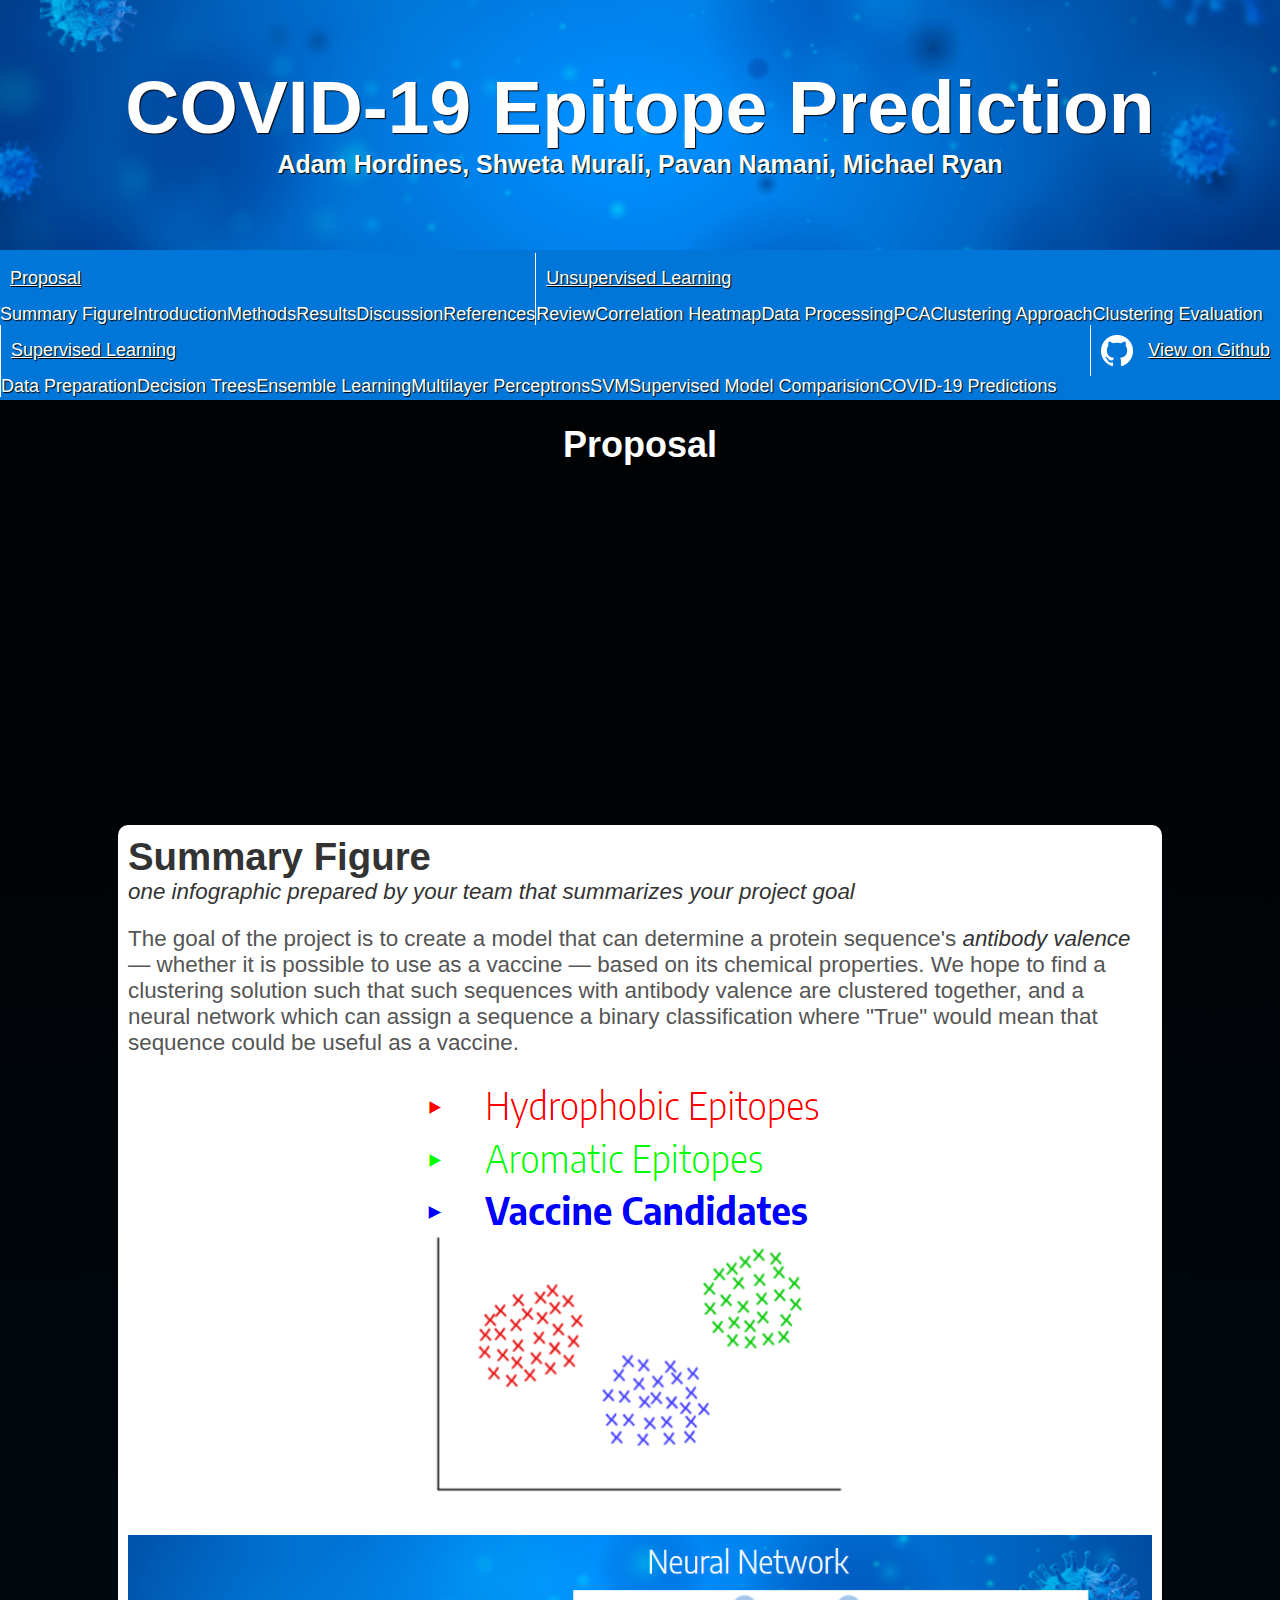
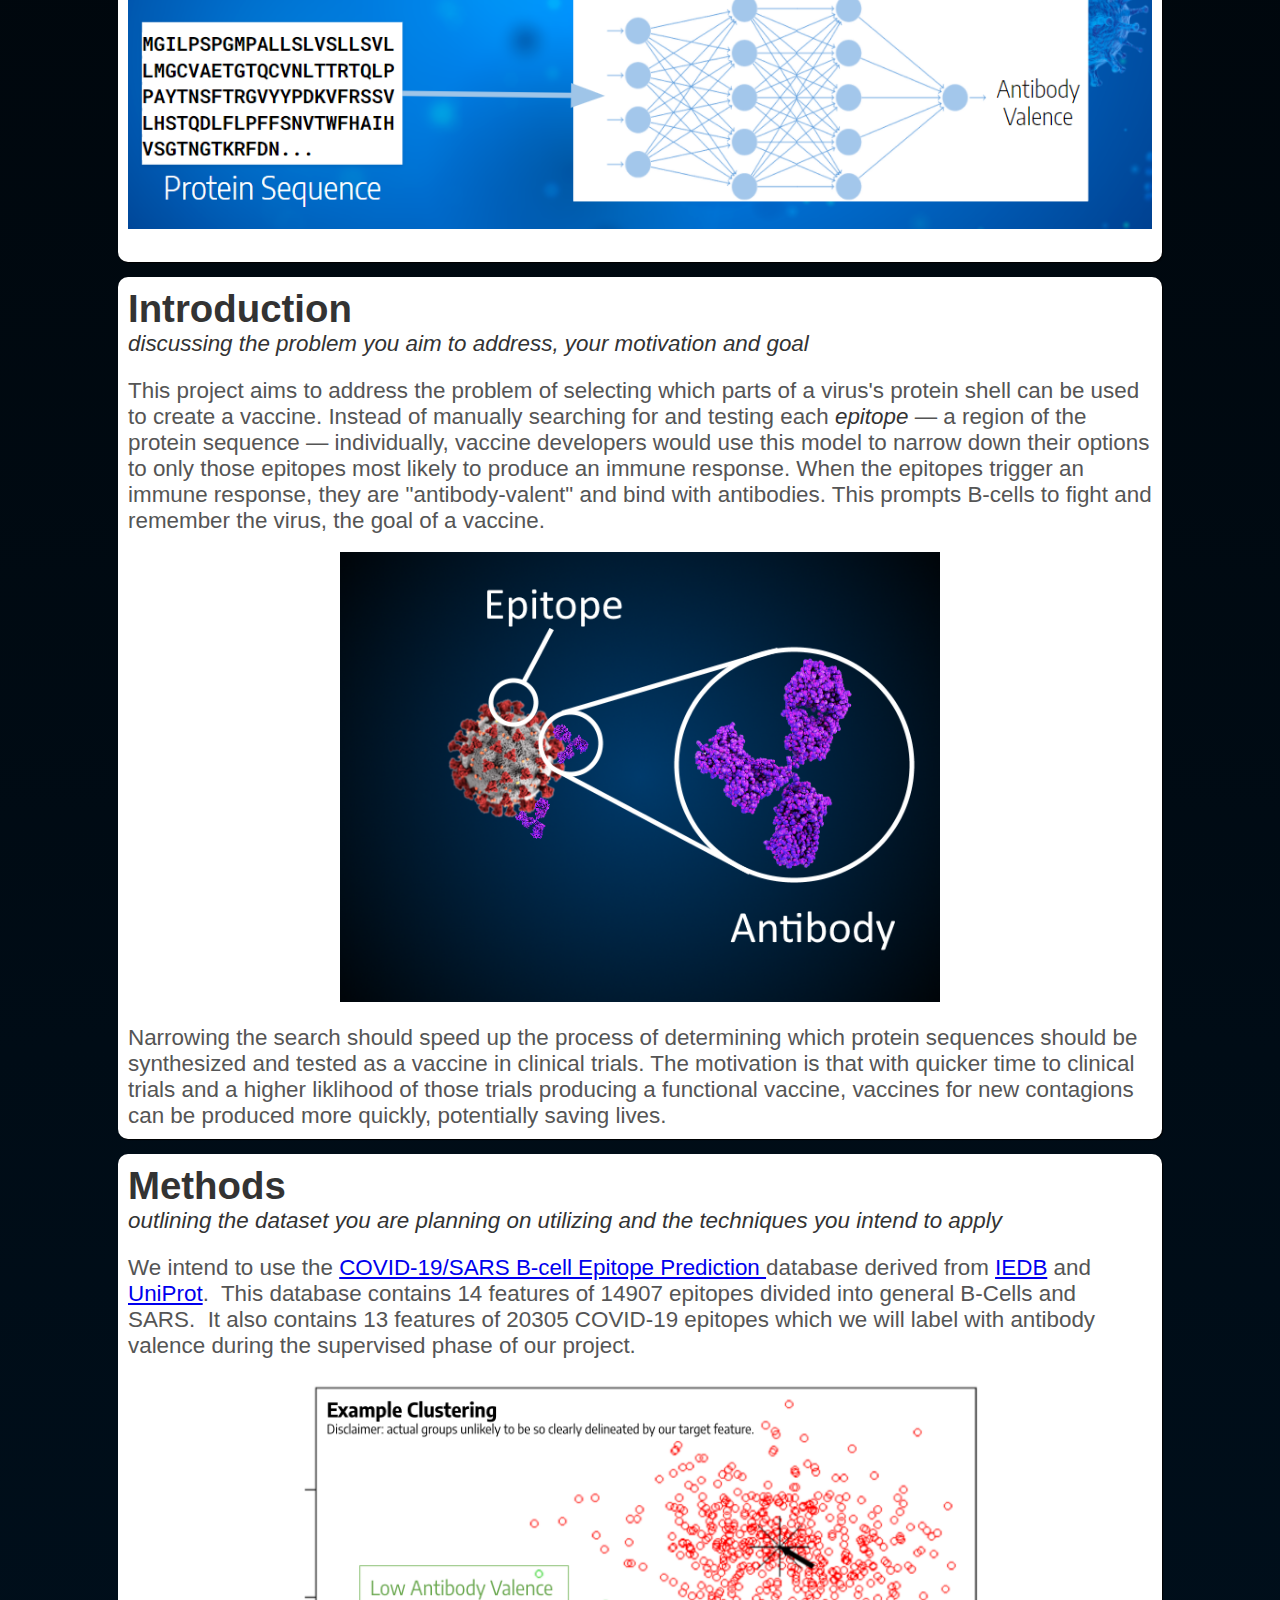
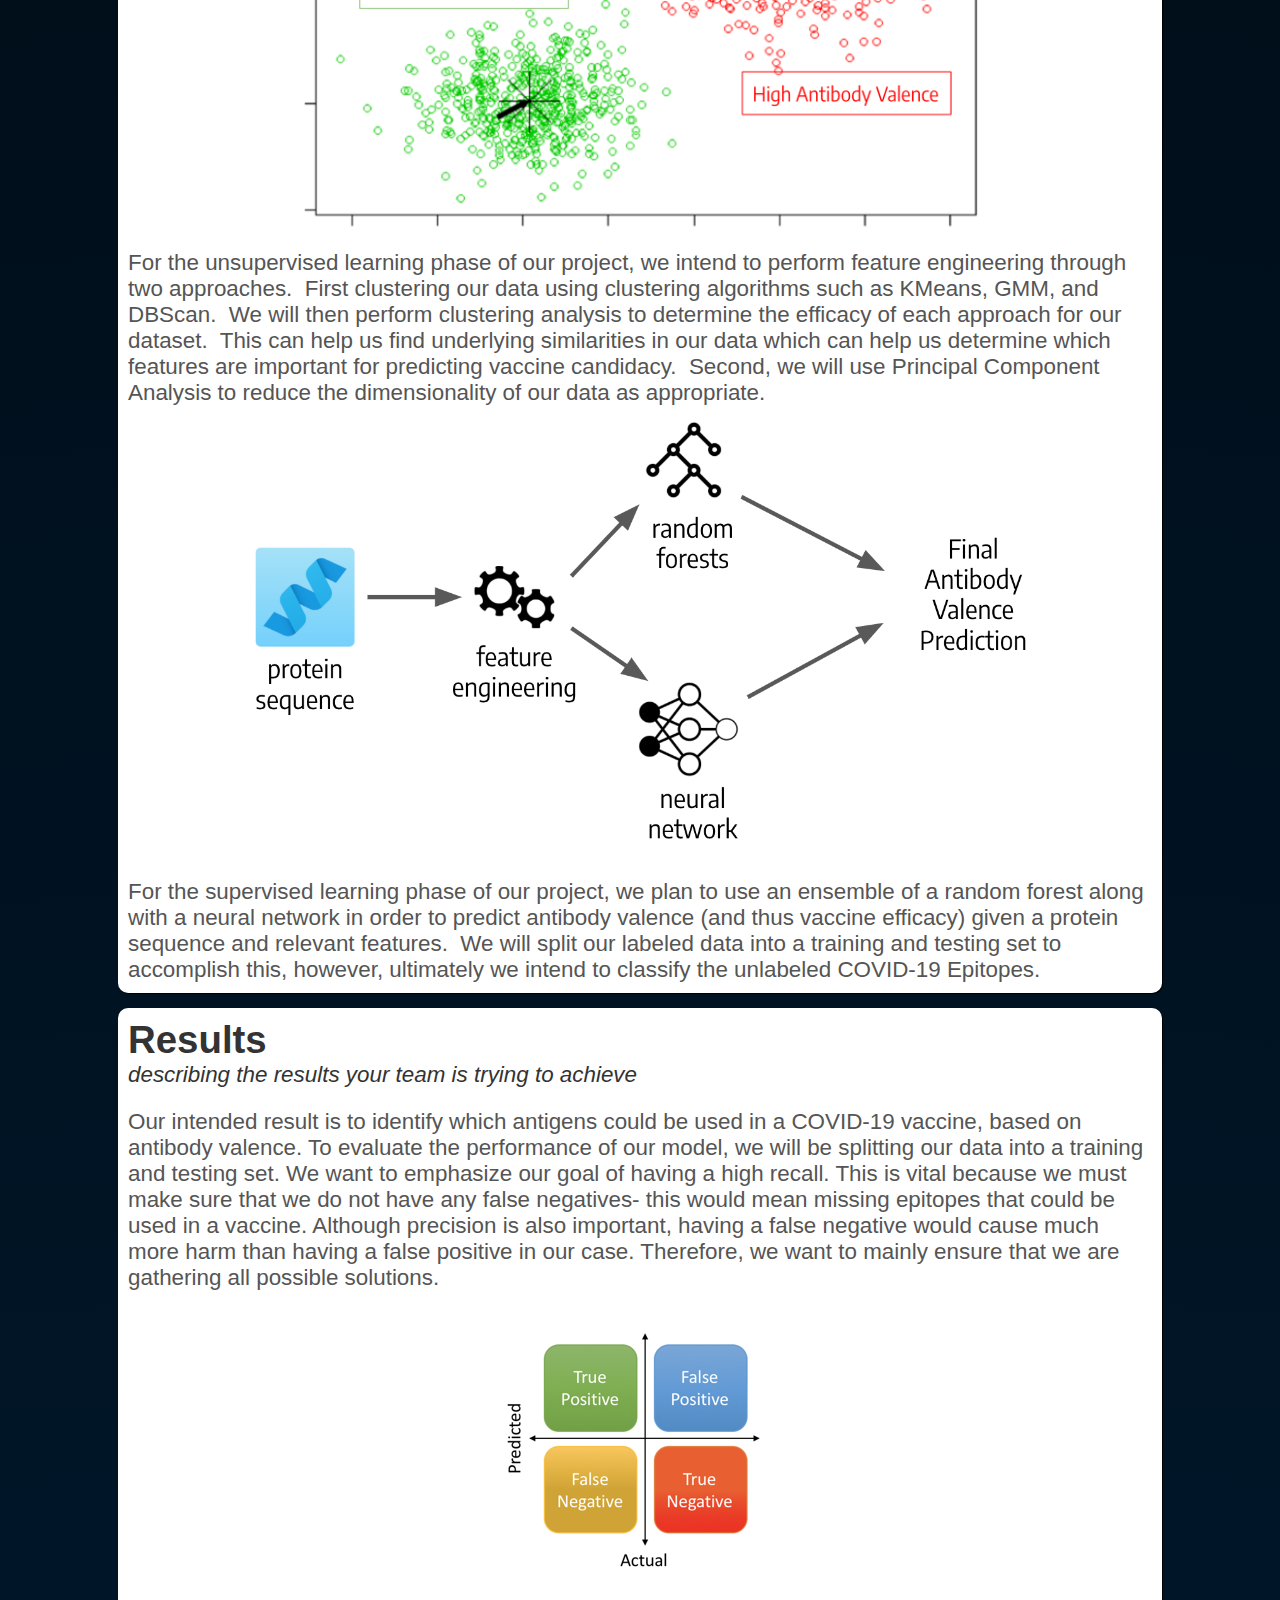
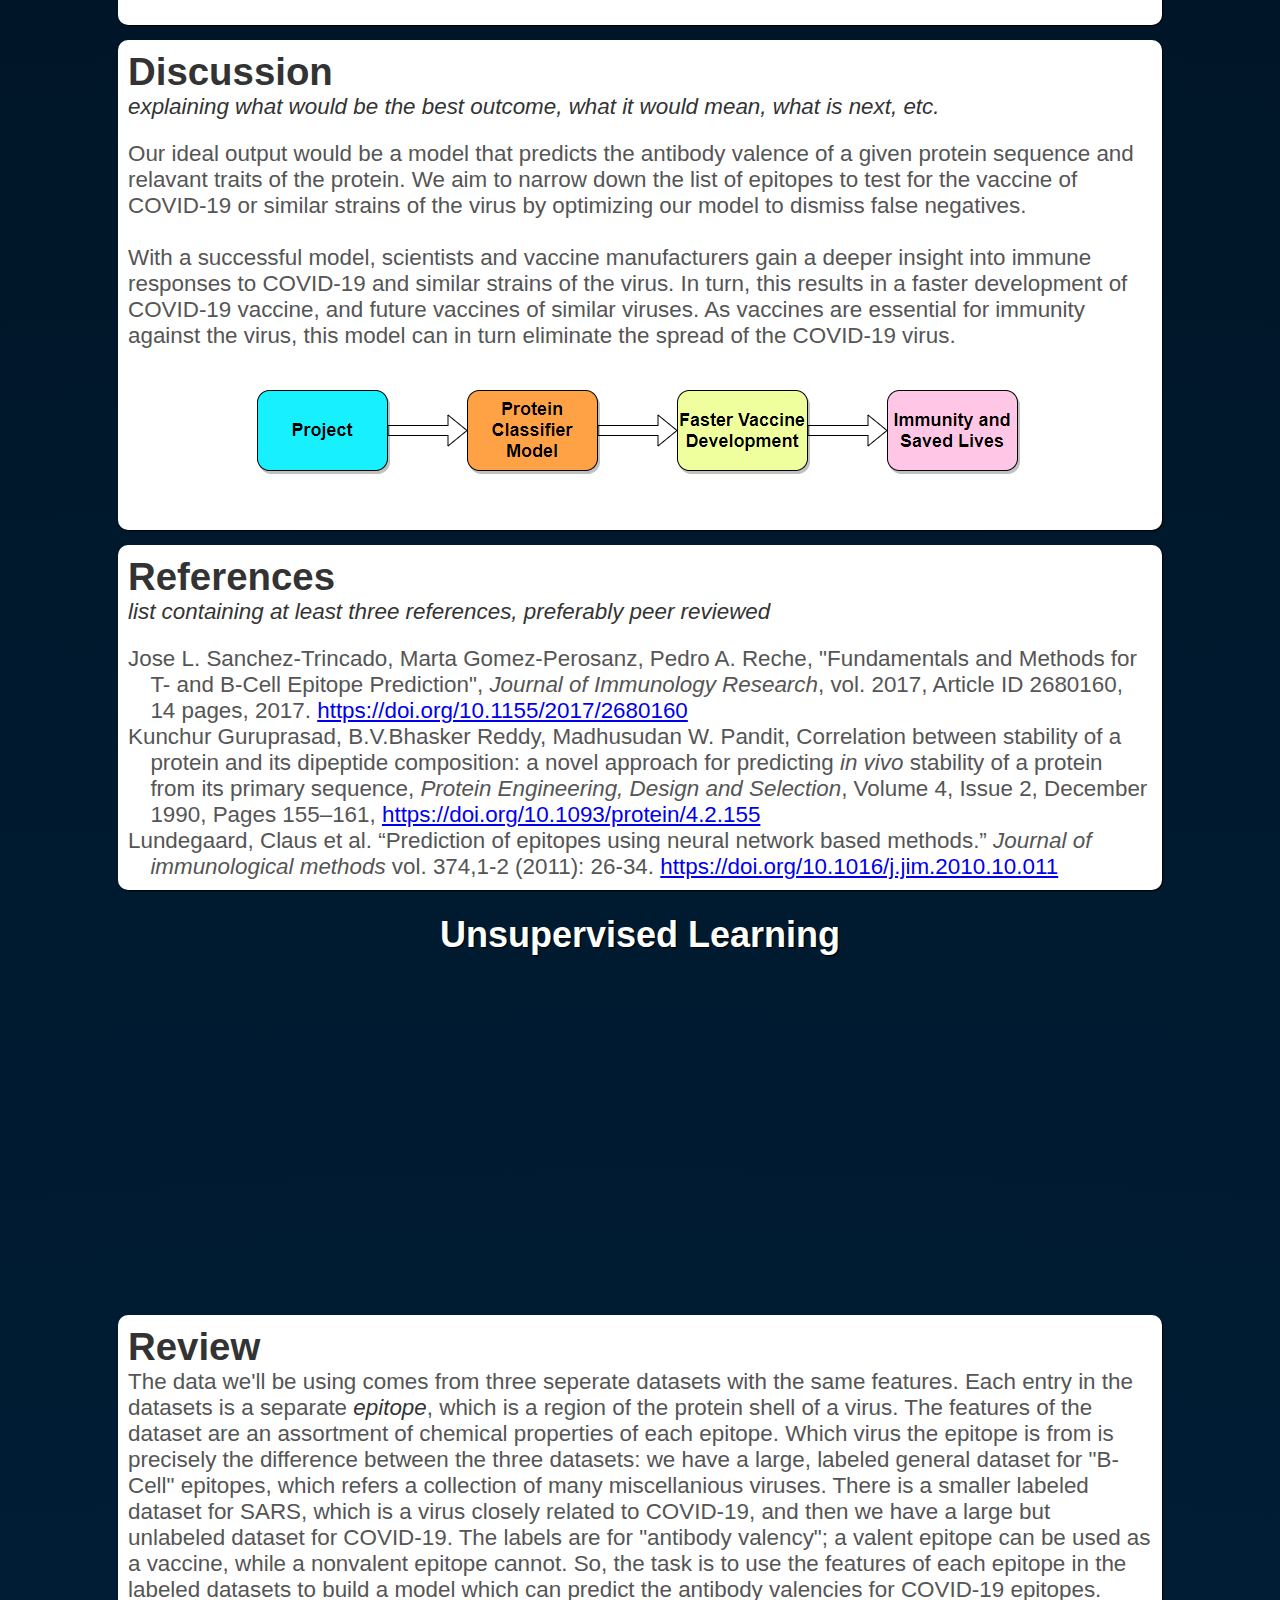
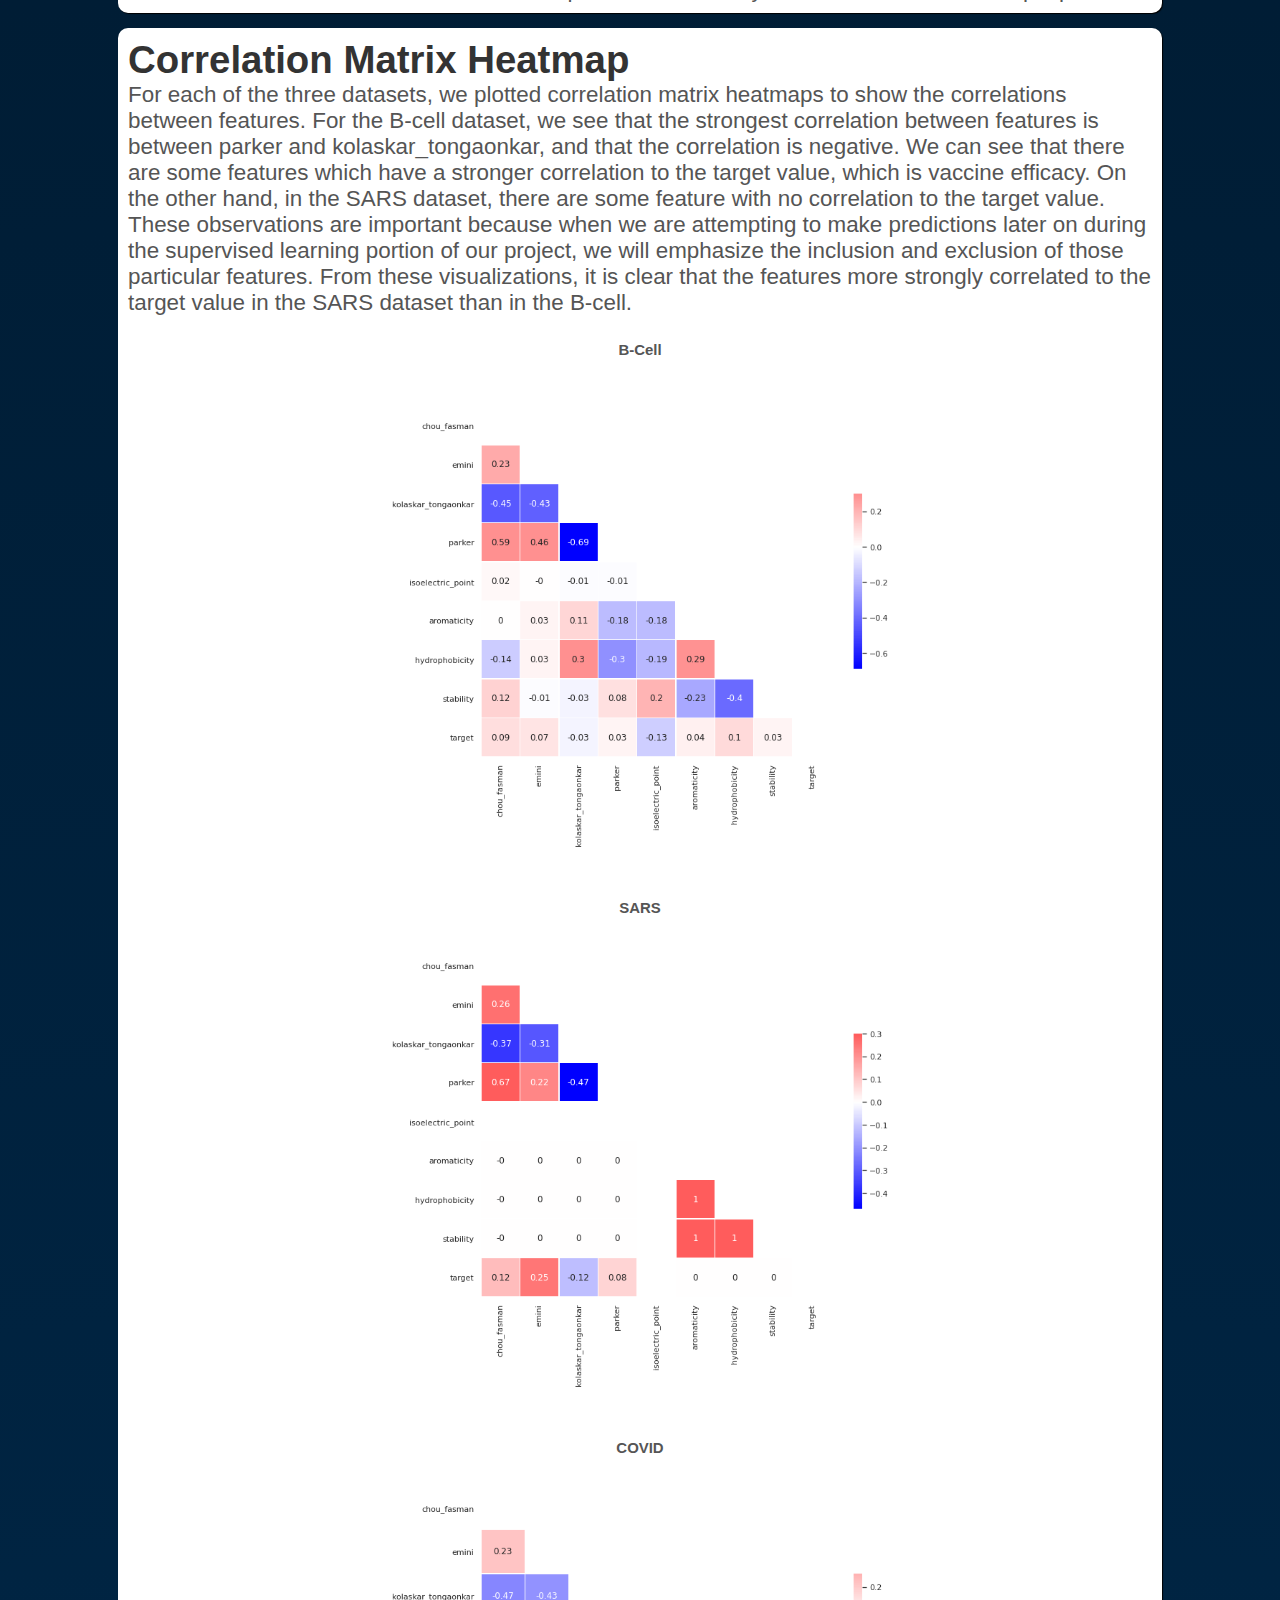
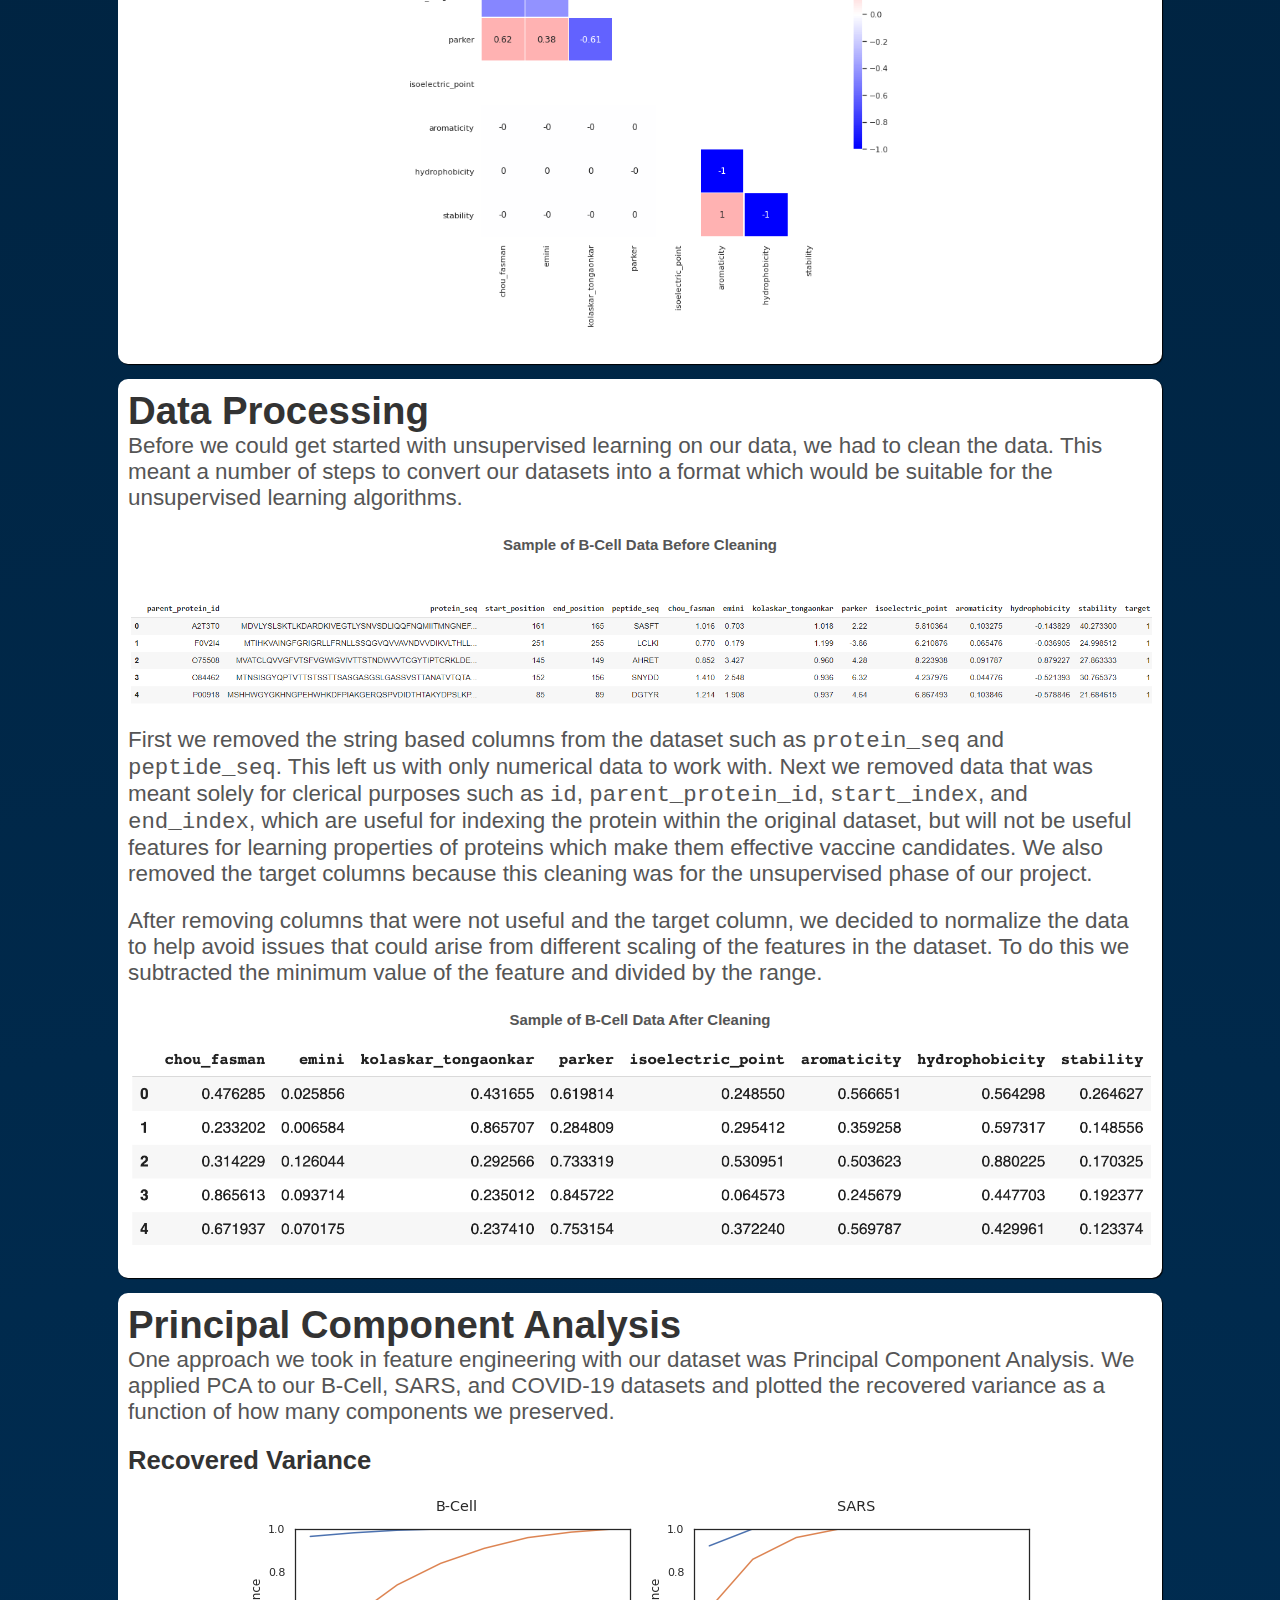
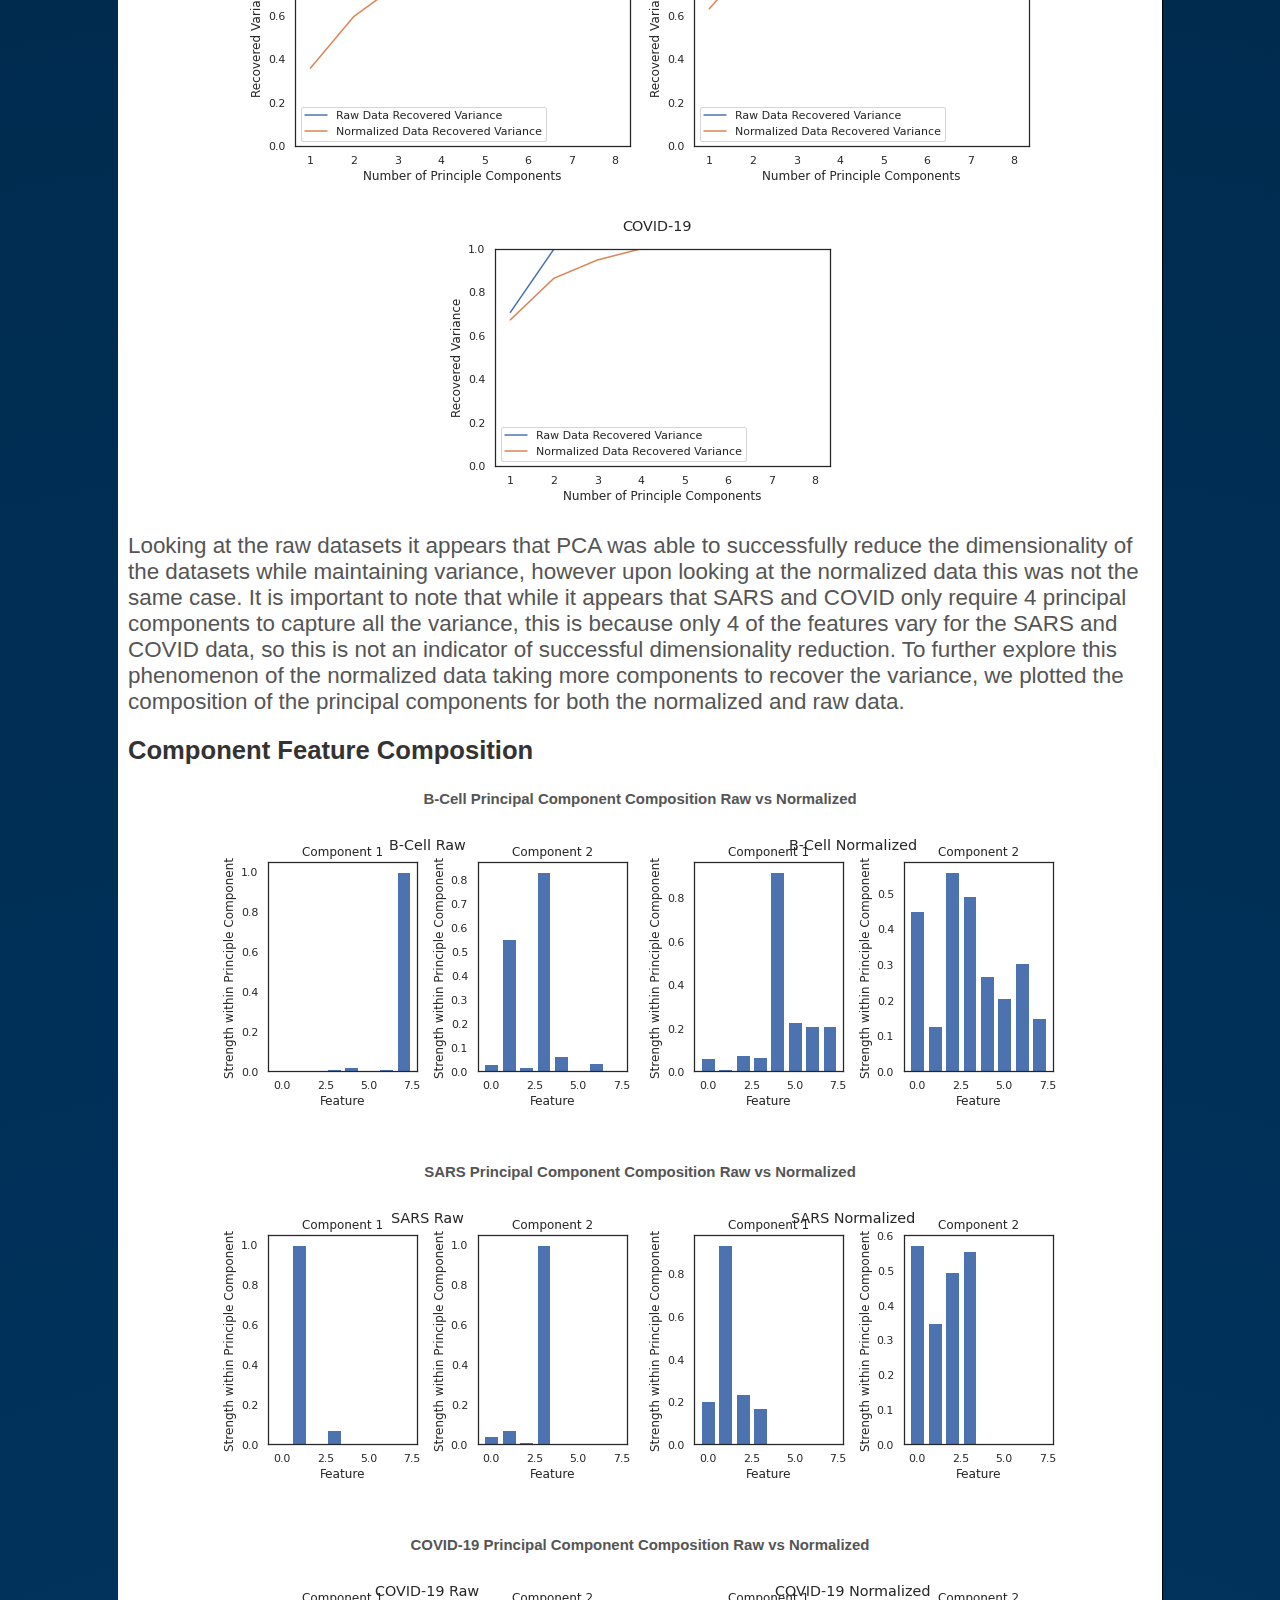
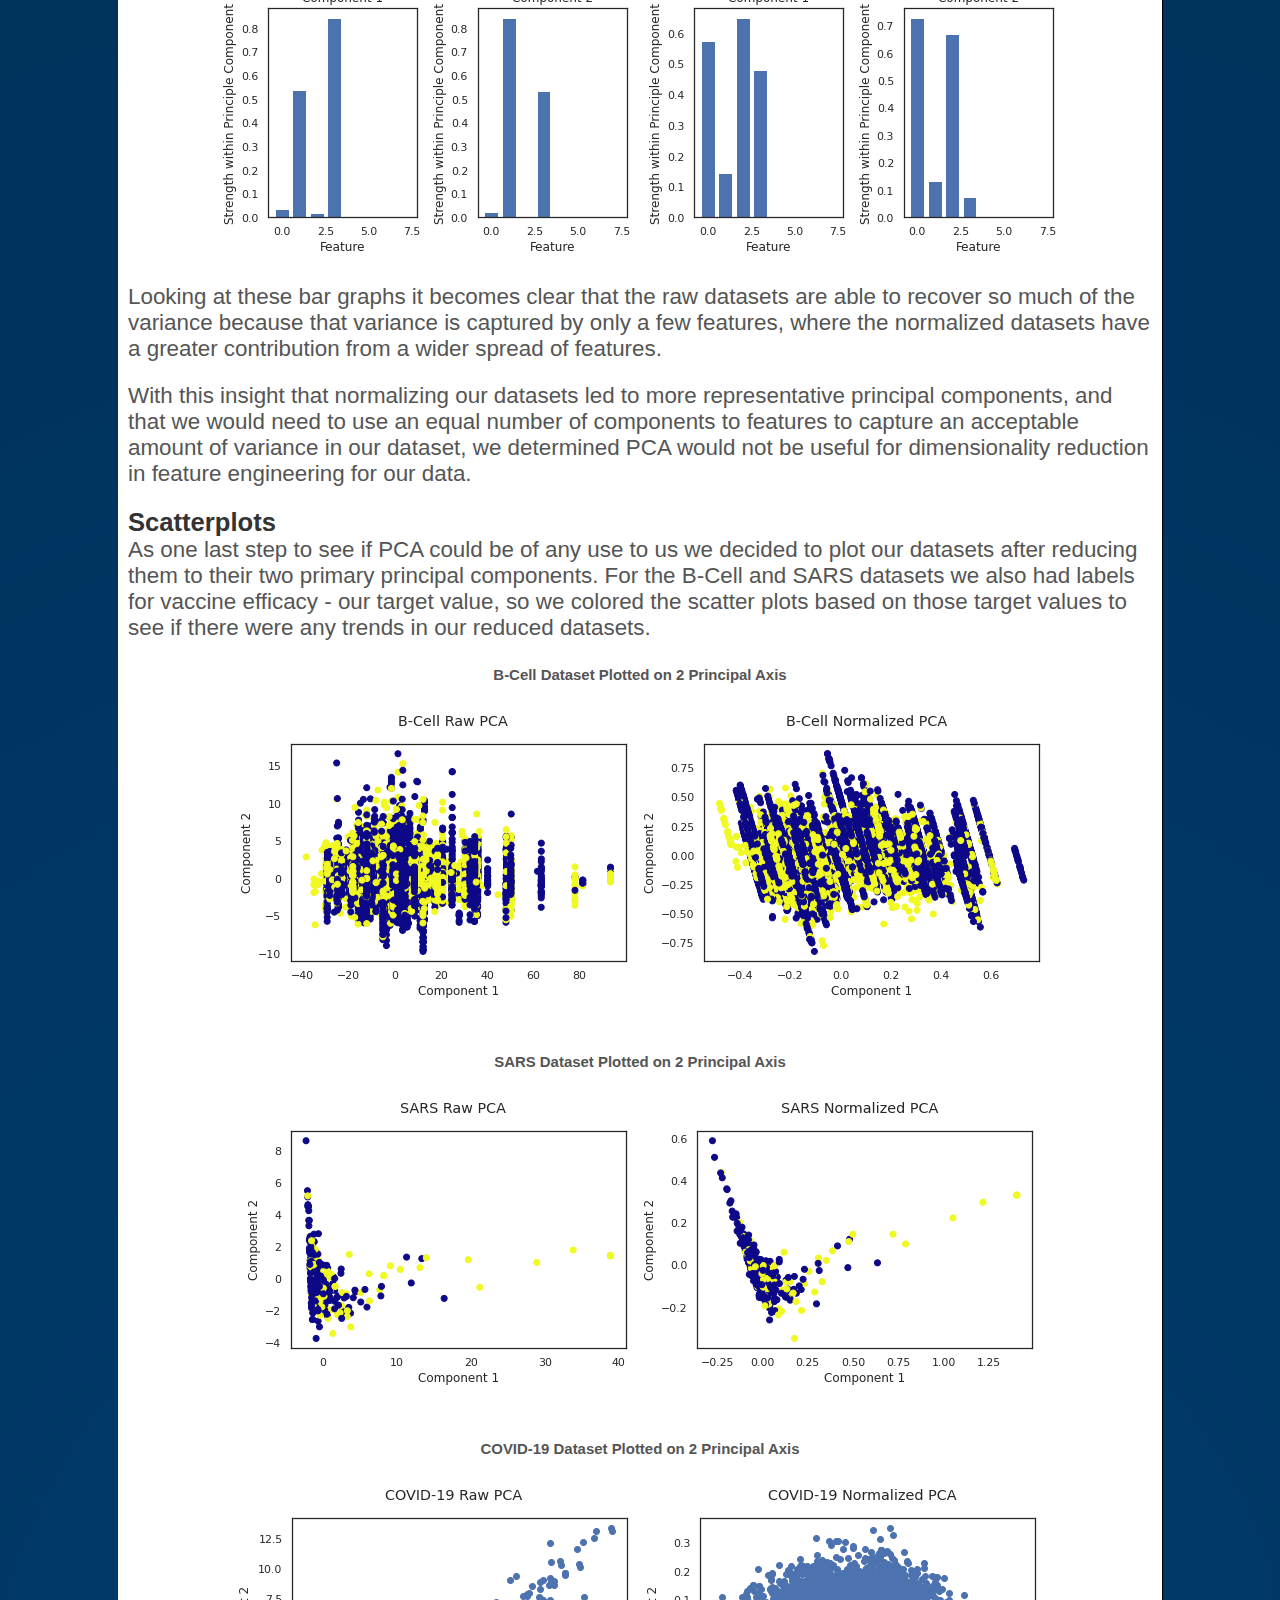
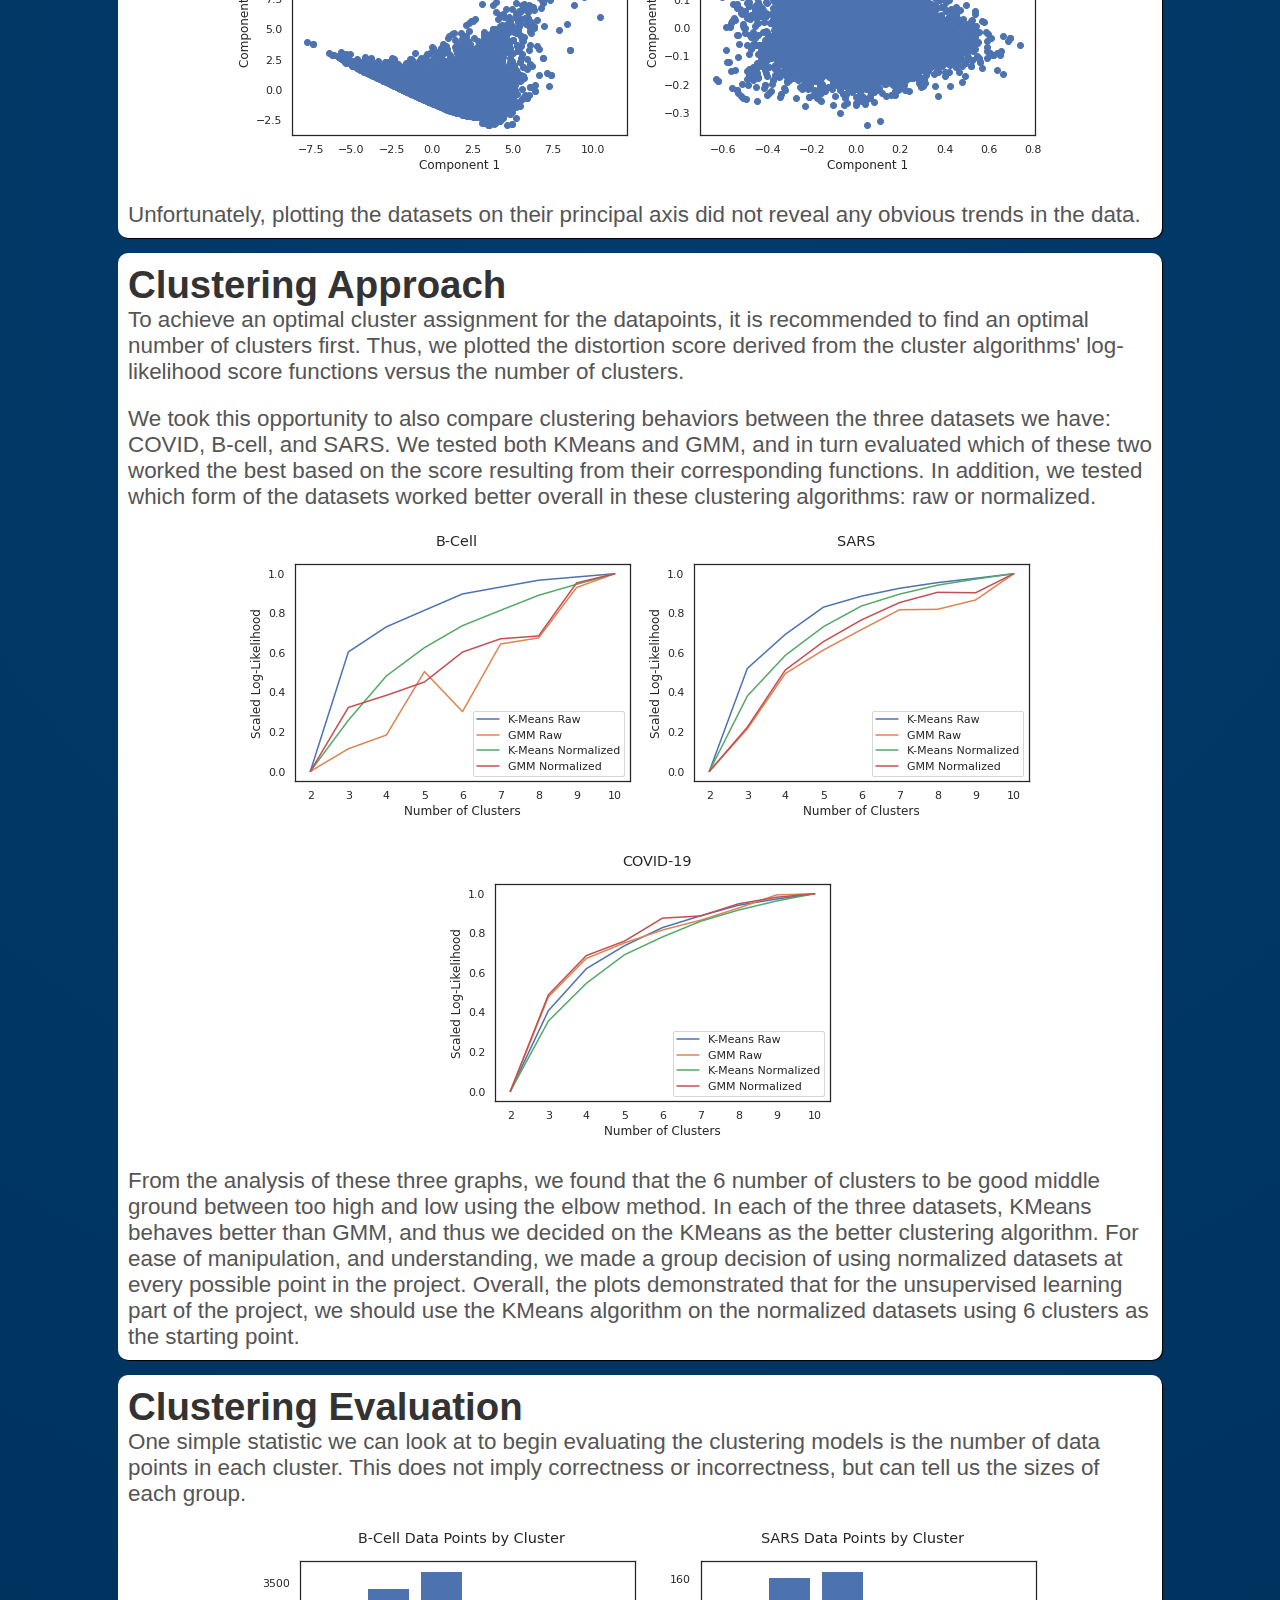
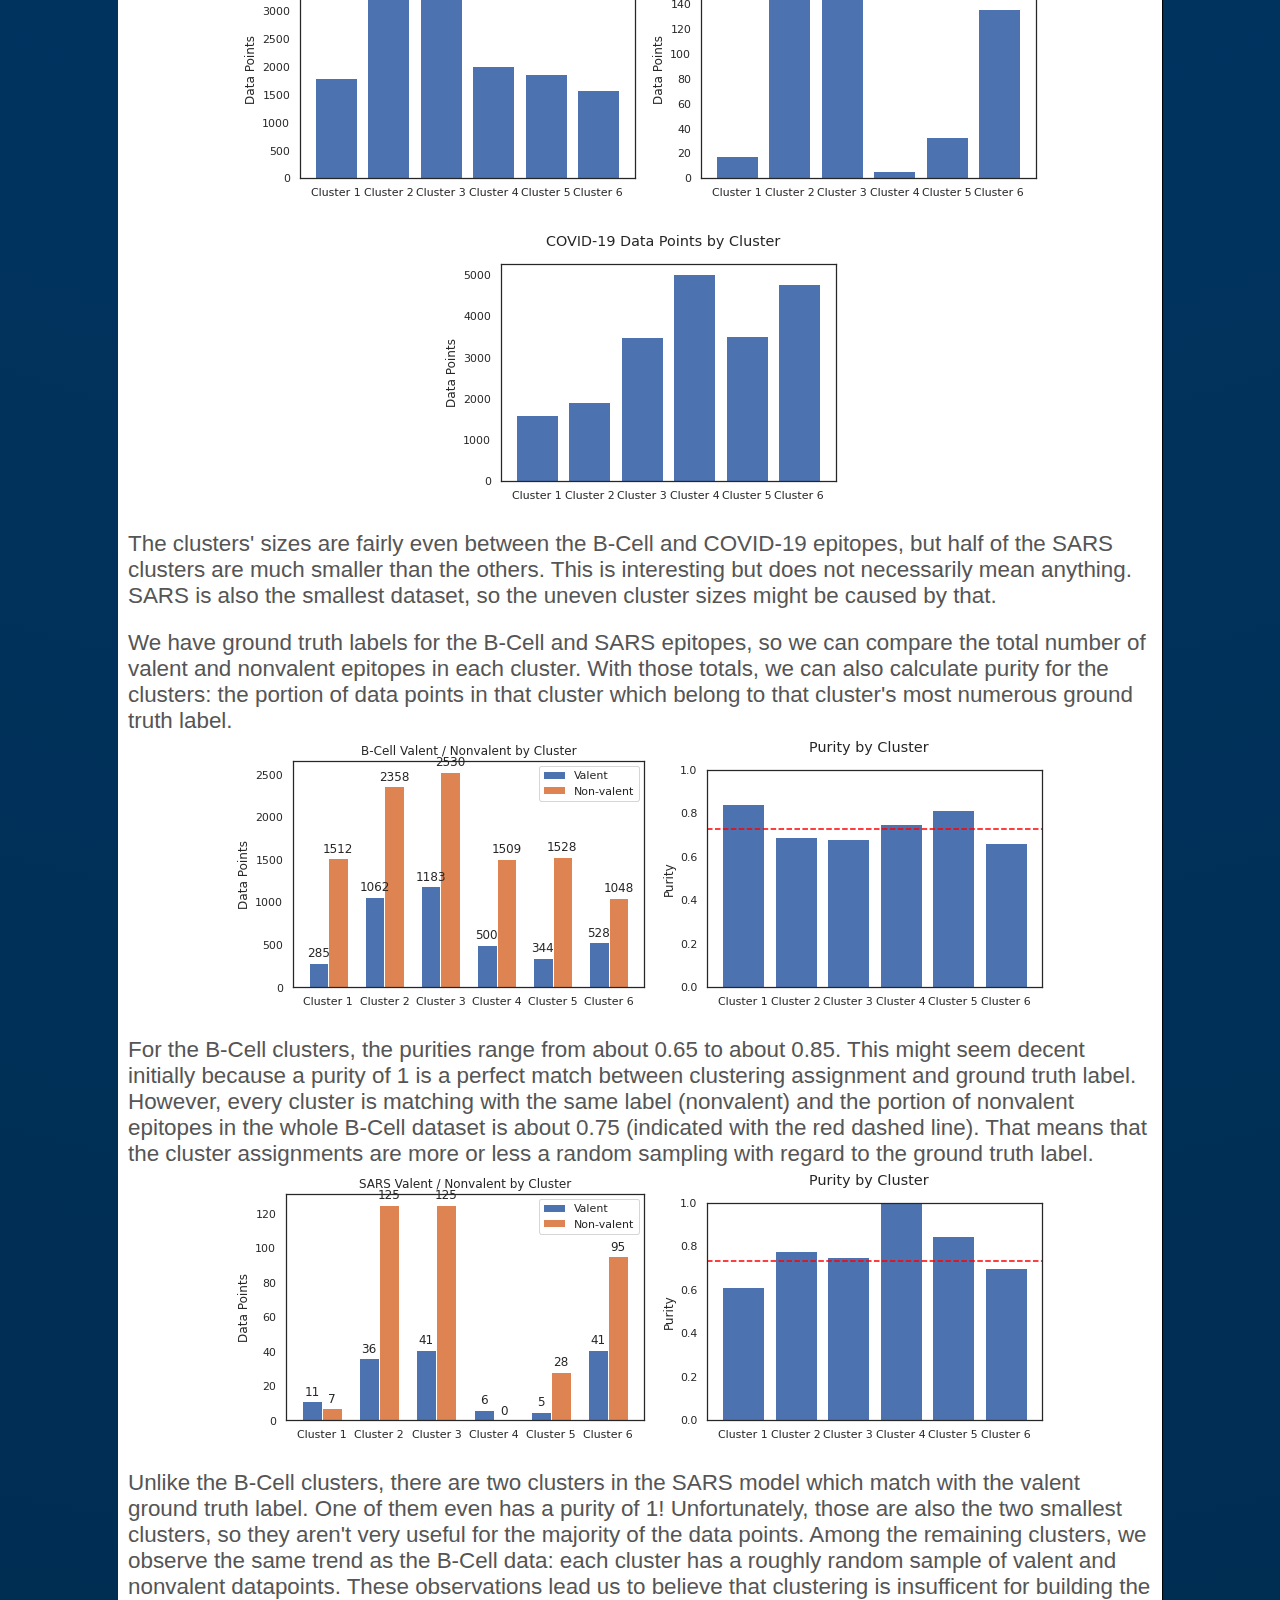
<file: index.html>
<!DOCTYPE html>
<html lang="en">
	<head>
		<meta charset="UTF-8" />
		<meta name="viewport" content="width=device-width, initial-scale=1.0" />
		<title>COVID-19 Epitope Prediction</title>
		<link rel="stylesheet" type="text/css" href="style.css" />
		<link rel="icon" href="assets/favicon.png" />
	</head>

	<body>
		<header>
			<div class="banner">
				<div class="title">
					<h1>COVID-19&nbsp;Epitope&nbsp;Prediction</h1>
					<h3>Adam Hordines, Shweta Murali, Pavan Namani, Michael Ryan</h3>
				</div>
			</div>
			<nav>
				<ul>
					<li>
						<a href="#proposal">
							<p>Proposal</p>
						</a>
						<div class="dropdown">
							<a href="#summary">Summary Figure</a>
							<a href="#introduction">Introduction</a>
							<a href="#methods">Methods</a>
							<a href="#results">Results</a>
							<a href="#discussion">Discussion</a>
							<a href="#references">References</a>
						</div>
					</li>
					<li>
						<a href="#unsupervised">
							<p>Unsupervised Learning</p>
						</a>
						<div class="dropdown">
							<a href="#review">Review</a>
							<a href="#correlation">Correlation Heatmap</a>
							<a href="#data">Data Processing</a>
							<a href="#pca">PCA</a>
							<a href="#cluster">Clustering Approach</a>
							<a href="#eval">Clustering Evaluation</a>
						</div>
					</li>
					<li>
						<a href="#supervised">
							<p>Supervised Learning</p>
						</a>
						<div class="dropdown">
							<a href="#dataprep">Data Preparation</a>
							<a href="#decisiontrees">Decision Trees</a>
							<a href="#ensemble">Ensemble Learning</a>
							<a href="#mlp">Multilayer Perceptrons</a>
							<a href="#svm">SVM</a>
							<a href="#comparison">Supervised Model Comparision</a>
							<a href="#covidpredictions">COVID-19 Predictions</a>
						</div>
					</li>
					<li style="float: right">
						<a href="https://github.com/shwetamurali/cs4641/tree/gh-pages" style="text-decoration: none;">
							<img src="assets/GitHub-Mark-Light-32px.png" />
							<p>View on Github</p>
						</a>
					</li>
				</ul>
			</nav>
		</header>
		<main>
			<h1 id="proposal">Proposal</h1>
			<iframe width="560" height="315" src="https://www.youtube-nocookie.com/embed/tpGlgpQrObM" frameborder="0" allow="accelerometer; autoplay; clipboard-write; encrypted-media; gyroscope; picture-in-picture" allowfullscreen></iframe>
			<section id="summary">
				<h2>Summary Figure</h2>
				<p>
					<i>
						one infographic prepared by your team that summarizes your project
						goal
					</i>
				</p>
				<br />
				<p>
					The goal of the project is to create a model that can determine a
					protein sequence's <i>antibody valence</i> &mdash; whether it is
					possible to use as a vaccine &mdash; based on its chemical properties.
					We hope to find a clustering solution such that such sequences with
					antibody valence are clustered together, and a neural network which
					can assign a sequence a binary classification where "True" would mean
					that sequence could be useful as a vaccine.
				</p>
				<img src="assets/proposal/clustering_idea.png" />
				<img src="assets/proposal/nn_idea.png" />
			</section>
			<section id="introduction">
				<h2>Introduction</h2>
				<p>
					<i>
						discussing the problem you aim to address, your motivation and goal
					</i>
				</p>
				<br />
				<p>
					This project aims to address the problem of selecting which parts of a
					virus's protein shell can be used to create a vaccine. Instead of
					manually searching for and testing each <i>epitope</i> &mdash; a
					region of the protein sequence &mdash; individually, vaccine
					developers would use this model to narrow down their options to only
					those epitopes most likely to produce an immune response. When the
					epitopes trigger an immune response, they are "antibody-valent" and
					bind with antibodies. This prompts B-cells to fight and remember the
					virus, the goal of a vaccine.
				</p>
				<img src="assets/proposal/epitope_antibody.png" />
				<p>
					Narrowing the search should speed up the process of determining which
					protein sequences should be synthesized and tested as a vaccine in
					clinical trials. The motivation is that with quicker time to clinical
					trials and a higher liklihood of those trials producing a functional
					vaccine, vaccines for new contagions can be produced more quickly,
					potentially saving lives.
				</p>
			</section>
			<section id="methods">
				<h2>Methods</h2>
				<p>
					<i>
						outlining the dataset you are planning on utilizing and the
						techniques you intend to apply
					</i>
				</p>
				<br />
				<p>
					We intend to use the
					<a href="https://www.kaggle.com/futurecorporation/epitope-prediction">
						COVID-19/SARS B-cell Epitope Prediction
					</a>
					database derived from <a href="https://www.iedb.org/">IEDB</a> and
					<a href="https://www.uniprot.org/">UniProt</a>.&nbsp This database
					contains 14 features of 14907 epitopes divided into general B-Cells
					and SARS.&nbsp It also contains 13 features of 20305 COVID-19 epitopes
					which we will label with antibody valence during the supervised phase
					of our project.
				</p>
				<img src="assets/proposal/clustering_example.png" />
				<p>
					For the unsupervised learning phase of our project, we intend to
					perform feature engineering through two approaches.&nbsp First
					clustering our data using clustering algorithms such as KMeans, GMM,
					and DBScan.&nbsp We will then perform clustering analysis to determine
					the efficacy of each approach for our dataset.&nbsp This can help us
					find underlying similarities in our data which can help us determine
					which features are important for predicting vaccine candidacy.&nbsp
					Second, we will use Principal Component Analysis to reduce the
					dimensionality of our data as appropriate.
				</p>
				<img src="assets/proposal/supervised_example.png" />
				<p>
					For the supervised learning phase of our project, we plan to use an
					ensemble of a random forest along with a neural network in order to
					predict antibody valence (and thus vaccine efficacy) given a protein
					sequence and relevant features.&nbsp We will split our labeled data
					into a training and testing set to accomplish this, however,
					ultimately we intend to classify the unlabeled COVID-19 Epitopes.
				</p>
			</section>
			<section id="results">
				<h2>Results</h2>
				<p>
					<i> describing the results your team is trying to achieve </i>
				</p>
				<br />
				<p>
					Our intended result is to identify which antigens could be used in a
					COVID-19 vaccine, based on antibody valence. To evaluate the
					performance of our model, we will be splitting our data into a
					training and testing set. We want to emphasize our goal of having a
					high recall. This is vital because we must make sure that we do not
					have any false negatives- this would mean missing epitopes that could
					be used in a vaccine. Although precision is also important, having a
					false negative would cause much more harm than having a false positive
					in our case. Therefore, we want to mainly ensure that we are gathering
					all possible solutions.
				</p>
				<img src="assets/proposal/results_chart.png" />
			</section>
			<section id="discussion">
				<h2>Discussion</h2>
				<p>
					<i>
						explaining what would be the best outcome, what it would mean, what
						is next, etc.
					</i>
				</p>
				<br />
				<p>
					Our ideal output would be a model that predicts the antibody valence
					of a given protein sequence and relavant traits of the protein. We aim
					to narrow down the list of epitopes to test for the vaccine of
					COVID-19 or similar strains of the virus by optimizing our model to
					dismiss false negatives.
					<br />
					<br />
					With a successful model, scientists and vaccine manufacturers gain a
					deeper insight into immune responses to COVID-19 and similar strains
					of the virus. In turn, this results in a faster development of
					COVID-19 vaccine, and future vaccines of similar viruses. As vaccines
					are essential for immunity against the virus, this model can in turn
					eliminate the spread of the COVID-19 virus.
				</p>
				<img src="assets/proposal/discussionInfographic.png" />
			</section>
			<section id="references">
				<h2>References</h2>
				<p>
					<i>
						list containing at least three references, preferably peer reviewed
					</i>
				</p>
				<br />
				<p>
					Jose L. Sanchez-Trincado, Marta Gomez-Perosanz, Pedro A. Reche,
					"Fundamentals and Methods for T- and B-Cell Epitope Prediction",
					<em>Journal of Immunology Research</em>, vol. 2017, Article ID
					2680160, 14 pages, 2017.
					<a href="https://doi.org/10.1155/2017/2680160">
						https://doi.org/10.1155/2017/2680160
					</a>
				</p>
				<p>
					Kunchur Guruprasad, B.V.Bhasker Reddy, Madhusudan W. Pandit,
					Correlation between stability of a protein and its dipeptide
					composition: a novel approach for predicting
					<em>in vivo</em> stability of a protein from its primary sequence,
					<em>Protein Engineering, Design and Selection</em>, Volume 4, Issue 2,
					December 1990, Pages 155–161,
					<a href="https://doi.org/10.1093/protein/4.2.155">
						https://doi.org/10.1093/protein/4.2.155
					</a>
				</p>
				<p>
					Lundegaard, Claus et al. “Prediction of epitopes using neural network
					based methods.”
					<em>Journal of immunological methods</em> vol. 374,1-2 (2011): 26-34.
					<a href="https://doi.org/10.1016/j.jim.2010.10.011">
						https://doi.org/10.1016/j.jim.2010.10.011
					</a>
				</p>
			</section>
			<h1 id="unsupervised">Unsupervised Learning</h1>
			<iframe width="560" height="315" src="https://www.youtube-nocookie.com/embed/T5_KH_oPR_Y" frameborder="0" allow="accelerometer; autoplay; clipboard-write; encrypted-media; gyroscope; picture-in-picture" allowfullscreen></iframe>
			<section id="review">
				<h2>Review</h2>
				<p>
					The data we'll be using comes from three seperate datasets with the same features.
					Each entry in the datasets is a separate <i>epitope</i>, which is a region of the
					protein shell of a virus. The features of the dataset are an assortment of chemical
					properties of each epitope. Which virus the epitope is from is precisely the
					difference between the three datasets: we have a large, labeled general dataset for
					"B-Cell" epitopes, which refers	a collection of many miscellanious viruses. There is
					a smaller labeled dataset for SARS, which is a virus closely related to COVID-19,
					and then we have a large but unlabeled dataset for COVID-19. The labels are for
					"antibody valency"; a valent epitope can be used as a vaccine, while a nonvalent
					epitope cannot. So, the task is to use the features of each epitope in the labeled
					datasets to build a model which can predict the antibody valencies for COVID-19 epitopes.
				</p>
			</section>
			<section id="correlation">
				<h2>Correlation Matrix Heatmap</h2>
				<p>For each of the three datasets, we plotted correlation matrix heatmaps to show the correlations between features. For the B-cell dataset, we see that the strongest correlation
					between features is between parker and kolaskar_tongaonkar, and that the correlation is negative. We can see that there are some features which have a stronger correlation to
					the target value, which is vaccine efficacy. On the other hand, in the SARS dataset, there are some feature with no correlation to the target value. These observations are
					important because when we are attempting to make predictions later on during the supervised learning portion of our project, we will emphasize the inclusion and exclusion
					of those particular features. From these visualizations, it is clear that the features more strongly correlated to the target value in the SARS dataset than in the B-cell.</p>
				<h5>B-Cell</h5>
				<img src="assets/midterm/correlationbcell.png" />
				<h5>SARS</h5>
				<img src="assets/midterm/correlationsars.png" />
				<h5>COVID</h5>
				<img src="assets/midterm/correlationcovid.png" />
			</section>
			<section id="data">
				<h2>Data Processing</h2>
				<p>
					Before we could get started with unsupervised learning on our data,
					we had to clean the data.  This meant a number of steps to convert our
					datasets into a format which would be suitable for the unsupervised
					learning algorithms.
				</p>
				<h5>Sample of B-Cell Data Before Cleaning</h5>
				<img src="assets/midterm/data.png" />
				<p>
					First we removed the string based columns from the dataset such as
					<tt>protein_seq</tt> and <tt>peptide_seq</tt>.  This left us with only
					numerical data to work with.  Next we removed data that was meant solely
					for clerical purposes such as <tt>id</tt>, <tt>parent_protein_id</tt>,
					<tt>start_index</tt>, and <tt>end_index</tt>, which are useful for indexing
					the protein within the original dataset, but will not be useful features
					for learning properties of proteins which make them effective vaccine candidates.
					We also removed the target columns because this cleaning was for the
					unsupervised phase of our project.
				</p>
				<br>
				<p>
					After removing columns that were not useful and the target column,
					we decided to normalize the data to help avoid issues that could arise
					from different scaling of the features in the dataset.  To do this we
					subtracted the minimum value of the feature and divided by the range.
				</p>
				<h5>Sample of B-Cell Data After Cleaning</h5>
				<img src="assets/midterm/data_cleaned.png" />
			</section>
			<section id="pca">
				<h2>Principal Component Analysis</h2>
				<p>
					One approach we took in feature engineering with our dataset was
					Principal Component Analysis.  We applied PCA to our B-Cell, SARS,
					and COVID-19 datasets and plotted the recovered variance as a function
					of how many components we preserved.
				</p>
				<br>
				<h3>Recovered Variance</h3>
				<img src="assets/midterm/variancebcell.png" />
				<img src="assets/midterm/variancesars.png" />
				<img src="assets/midterm/variancecovid.png" />
				<p>
					Looking at the raw datasets it appears that PCA was able to
					successfully reduce the dimensionality of the datasets while
					maintaining variance, however upon looking at the normalized data
					this was not the same case.  It is important to note that while it
					appears that SARS and COVID only require 4 principal components to
					capture all the variance, this is because only 4 of the features vary
					for the SARS and COVID data, so this is not an indicator of successful
					dimensionality reduction.  To further explore this phenomenon of the
					normalized data taking more components to recover the variance,
					we plotted the composition of the principal components for both the
					normalized and raw data.
				</p>
				<br>
				<h3>Component Feature Composition</h3>
				<h5>B-Cell Principal Component Composition Raw vs Normalized</h5>
				<img src="assets/midterm/componentbcellraw.png" />
				<img src="assets/midterm/componentbcellnorm.png" />
				<br>
				<h5>SARS Principal Component Composition Raw vs Normalized</h5>
				<img src="assets/midterm/componentsarsraw.png" />
				<img src="assets/midterm/componentsarsnorm.png" />
				<br>
				<h5>COVID-19 Principal Component Composition Raw vs Normalized</h5>
				<img src="assets/midterm/componentcovidraw.png" />
				<img src="assets/midterm/componentcovidnorm.png" />
				<p>
					Looking at these bar graphs it becomes clear that the raw datasets
					are able to recover so much of the variance because that variance is
					captured by only a few features, where the normalized datasets have
					a greater contribution from a wider spread of features.
				</p>
				<br>
				<p>
					With this insight that normalizing our datasets led to more
					representative principal components, and that we would need to use
					an equal number of components to features to capture an acceptable
					amount of variance in our dataset, we determined PCA would not be
					useful for dimensionality reduction in feature engineering for our
					data.
				</p>
				<br>
				<h3>Scatterplots</h3>
				<p>
					As one last step to see if PCA could be of any use to us we decided
					to plot our datasets after reducing them to their two primary principal
					components.  For the B-Cell and SARS datasets we also had labels for
					vaccine efficacy - our target value, so we colored the scatter plots based
					on those target values to see if there were any trends in our reduced
					datasets.
				</p>
				<h5>B-Cell Dataset Plotted on 2 Principal Axis</h5>
				<img src="assets/midterm/scatterbcellraw.png" />
				<img src="assets/midterm/scatterbcellnorm.png" />
				<br>
				<h5>SARS Dataset Plotted on 2 Principal Axis</h5>
				<img src="assets/midterm/scattersarsraw.png" />
				<img src="assets/midterm/scattersarsnorm.png" />
				<br>
				<h5>COVID-19 Dataset Plotted on 2 Principal Axis</h5>
				<img src="assets/midterm/scattercovidraw.png" />
				<img src="assets/midterm/scattercovidnorm.png" />
				<p>
					Unfortunately, plotting the datasets on their principal axis did
					not reveal any obvious trends in the data.
				</p>
			</section>
			<section id="cluster">
				<h2>Clustering Approach</h2>
				<p>To achieve an optimal cluster assignment for the datapoints, it is recommended to find an optimal number
				of clusters first. Thus, we plotted the distortion score derived from the cluster algorithms' log-likelihood score functions versus the number of clusters.
				</p>
				<br>
				<p>
				We took this opportunity to also compare clustering behaviors between the three datasets we have: COVID, B-cell, and SARS. We tested both KMeans and GMM,
				and in turn evaluated which of these two worked the best based on the score resulting from their corresponding functions.
				In addition, we tested which form of the datasets worked better overall in these clustering algorithms: raw or normalized.
				</p>
				<img src="assets/midterm/numclustersbcell.png" />
				<img src="assets/midterm/numclusterssars.png" />
				<img src="assets/midterm/numclusterscovid.png" />
				<p>
				From the analysis of these three graphs, we found that the 6 number of clusters to be good middle ground between too high and low using the elbow method.
				In each of the three datasets, KMeans behaves better than GMM, and thus we decided on the KMeans as the better clustering algorithm. For ease of manipulation, and understanding, we made a group decision of using normalized datasets at every possible point in the project. Overall, the plots
				demonstrated that for the unsupervised learning part of the project, we should use the KMeans algorithm on the normalized datasets using 6 clusters as the starting point.
				</p>
			</section>
			<section id="eval">
				<h2>Clustering Evaluation</h2>
				<p>
					One simple statistic we can look at to begin evaluating the
					clustering models is the number of data points in each cluster.
					This does not imply correctness or incorrectness, but can tell us
					the sizes of each group.
				</p>
				<img src="assets/midterm/clusterpointsbcell.png" />
				<img src="assets/midterm/clusterpointssars.png" />
				<img src="assets/midterm/clusterpointscovid.png" />
				<p>
					The clusters' sizes are fairly even between the B-Cell and COVID-19
					epitopes, but half of the SARS clusters are much smaller than the others.
					This is interesting but does not necessarily mean anything. SARS is also
					the smallest dataset, so the uneven cluster sizes might be caused by that.
				</p>
				<br />
				<p>
					We have ground truth labels for the B-Cell and SARS epitopes, so we can
					compare the total number of valent and nonvalent epitopes in each cluster.
					With those totals, we can also calculate purity for the clusters: the
					portion of data points in that cluster which belong to that cluster's
					most numerous ground truth label.
				</p>
				<img src="assets/midterm/valentbcell.png" />
				<img src="assets/midterm/puritybcell.png" />
				<p>
					For the B-Cell clusters, the purities range from about 0.65 to about 0.85.
					This might seem decent initially because a purity of 1 is a perfect match
					between clustering assignment and ground truth label. However, every cluster
					is matching with the same label (nonvalent) and the portion of nonvalent
					epitopes in the whole B-Cell dataset is about 0.75 (indicated with the red
					dashed line). That means that the cluster assignments are more or less a
					random sampling with regard to the ground truth label.
				</p>
				<img src="assets/midterm/valentsars.png" />
				<img src="assets/midterm/puritysars.png" />
				<p>
					Unlike the B-Cell clusters, there are two clusters in the SARS model which
					match with the valent ground truth label. One of them even has a purity of
					1! Unfortunately, those are also the two smallest clusters, so they aren't
					very useful for the majority of the data points. Among the remaining clusters,
					we observe the same trend as the B-Cell data: each cluster has a roughly random
					sample of valent and nonvalent datapoints. These observations lead us to believe
					that clustering is insufficent for building the desired model to classify epitopes
					and that we will need to utilize supervised learning to achieve better results.
				</p>
			</section>
			<h1 id="supervised">Supervised Learning</h1>
			<iframe width="560" height="315" src="https://www.youtube-nocookie.com/embed/9217NSuTW-k" frameborder="0" allow="accelerometer; autoplay; clipboard-write; encrypted-media; gyroscope; picture-in-picture" allowfullscreen></iframe>
			<section id="dataprep">
				<h2>Data Preparation</h2>
				<p>
					Preparing the data for supervised learning was relatively simple. We normalized
					all three datasets based on the range of the B-Cell dataset and separated the
					ground-truth labels for the B-Cell and SARS into "Y" lists for each of the epitopes.
					The actual features (chemical properties) were the "X" lists. We then randomly
					selected 30% of the data to be testing data while our models train on the remaining 70%.
				</p>
			</section>
			<section id="decisiontrees">
				<h2>Decision Trees</h2>
				<p>
					We plotted what accuracies the decision tree would have with different depths. For the B-cell dataset,
					a depth of about 10 is most accurate, at around 82%.  Overfitting is crucial to avoid here.
					The accuracy wanes when you get to a depth of 15 since the model is more complex and there
					are more splits and specifics that fit really well for the training data but will
					not generalize well for the testing set.
				</p>
				<img src="assets/final/aVSmd_bcell.PNG" />
				<p>
					The SARS graph looks a little different. A max depth of about 2 has the highest accuracy,
					at 72%. This lessened accuracy is largely due to not having as much data in this dataset.
				</p>
				<img src="assets/final/aVSmd_sars.PNG" />
				<p>
					For the B-cell decision tree, the most prominent features that the tree split by were hydrophobicity and stability.
					Out of all the outcomes, there are two that have a significant number of corresponding samples compared to the rest.
				</p>
				<img src="assets/final/bcell_tree.PNG" />
				<p>
					For SARS, the most prominent features that the tree split by were emini and chou-fasman.
				</p>
				<img src="assets/final/sars_tree.PNG" />
				<p>
					It’s interesting to note the differences in the features that were more telling of a certain outcome in both datasets.
				</p>
				<h5 style="margin-bottom: 10px;">Final statistics for Decision Tree Model on combined dataset</h5>
				<div style="text-align: center;">
					<table style="margin-left:auto; margin-right:auto;" border="1">
						<tr>
							<th>&nbspStatistic&nbsp</th>
							<th>&nbspValent&nbsp</th>
							<th>&nbspNon-Valent&nbsp</th>
						</tr>
						<tr>
							<td>Precision</td>
							<td>0.338479</td>
							<td>0.733957</td>
						</tr>
						<tr>
							<td>Recall</td>
							<td>0.227817</td>
							<td>0.82712600</td>
						</tr>
						<tr>
							<td>F1 Score</td>
							<td>0.2723363</td>
							<td>0.7777615</td>
						</tr>
					</table>
				</div>
				<br>
				<p>

			</section>
			<section id="ensemble">
				<h2>Ensemble Learning</h2>
				<p>
					It is known that ensemble learning methods can often work better than a single supervised
					model on its own. For this reason, we experimented with Random Forests, and a similar
					alternative called Extra Trees which is provided by scikit-learn.
				</p>
				<img src="assets/final/ensembleEstimators.png" />
				<p>
					This graph is designed to determine two things:
				</p>
				<ol>
					<li>Does Random Forest or Extra Trees perform better on our data?</li>
					<li>At what number of estimators does the accuracy converge?</li>
				</ol>
				<p>
					The dotted lines are the accuracies on the training set, which is always 1 for the Extra Trees
					classifiers. The solid red and green lines show that both types of classifiers perform about
					the same on the general B-Cell data, but the orange and blue lines reveal that the Extra trees
					performs a bit better than random forests on SARS data. Each model seems to stop improving after
					at most 15 estimators, so we will be proceeding with an Extra Trees model with 15 estimators.
				</p>
				<br />
				<p>
					We wondered how the model trained on B-cell data performs on the SARS dataset and vice versa.
					Then we wondered, what would happen if we trained a classifier using both testing data?
					The answers to those questions are summarized in this graph:
				</p>
				<img src="assets/final/ensembleAccuracy.png" />
				<p>
					The left two bars were trained only on B-Cell data while the middle two were trained only on
					SARS. The right two were trained on both. The even columns are the accuracy on the B-Cell data,
					and the odds are the accuracy on SARS. We see that training on both actually retains the accuracy
					achieved by training on the datasets separately since bar 4 is as tall as bar 0 and bar 5 is as
					tall as bar 3. For this reason, we decided to use the Extra Trees classifier trained on both datasets
					as our best Ensemble Learning model.
				</p>
				<br />
				<p>
					To learn more about how our classifier performed, we looked at a handful of metrics. In the
					combined testing set (both B-Cell and SARS), 27.97% of the epitopes were valent, but our model
					only predicted 23.09% to be valent. It achieved a total testing accuracy of 82.61%, which we
					found was reasonable based on how well several other Kaggle attempts performed. The valent
					precision was 72.89% and the nonvalent was 85.52%. Perhaps the most important statistic is the
					valent recall, which was 60.19%. That number means that about 3/5 of the potentially successful
					vaccine epiptopes are correctly discovered while the other 2/5 are misclassified as nonvalent.
					We would have liked the recall to be higher, but think that might be difficult using the features
					we have. The non-valent recall was 91.31%, so most of the protein sequences which would not work
					as a vaccine were correctly identified as such.
				</p>
			</section>
			<section id="mlp">
				<h2>Multilayer Perceptrons</h2>
				<p>
					In training our Multilayer Perceptron model we decided to begin by optimizing hyperparameters, specifically
					through optimizing our model architecture.  In order to accomplish this we tested the accuracy of the model
					with various different numbers of nodes in each layer and variable numbers of layers.
				</p>
				<h5>Accuracy of MLP models with different numbers of nodes in first two layers</h5>
				<img src="assets/final/2LayerTest.png"/>
				<img width="329px" src="assets/final/2LayerTrain.png"/>
				<p>
					The first layer seemed to have the largest influence on model performance so we decided to lock in the first
					layer at about 80 nodes where it was having consistently relatively high accuracy scores.  Next we wanted to
					determine the best number of nodes for the second and third layers.
				</p>
				<h5>Accuracy of MLP models with hidden layers [80, X, Y]</h5>
				<img src="assets/final/3LayerTest.png"/>
				<img src="assets/final/3LayerTrain.png"/>
				<p>
					After training several different model sizes the model of shape [80 x 50 x 20] seemed to have high
					accuracy on both the training and test sets so this was selected as our final model architecture.
				</p>
				<br>
				<p>
					Now we had to train our final models.  We started by training the 80 x 50 x 20 model separately
					on both the B-Cell and SARS data for 10,000 iterations with a learning rate of 1e-5.
					This proved to be too many training iterations, because the training and testing accuracies
					diverged suggesting that the model was finding very specific trends in the training data that
					were not generalizable to the testing set.
				</p>
				<h5>Training the 80 x 50 x 20 models for 10000 iterations led to overfitting</h5>
				<img width="35%" src="assets/final/BCellOverfittingMLP.png"/>
				<img width="35%" src="assets/final/SARSOverfittingMLP.png"/>
				<p>
					To prevent this overfitting we restricted the models to fewer iterations for training.  For B-Cell
					about 1000 iterations was sufficient and for SARS even fewer iterations (about 60) was optimal.
				</p>
				<h5>Training the models for fewer iterations actually yielded higher test set accuracies</h5>
				<img width="35%" src="assets/final/BCellFewerItersMLP.png"/>
				<img width="35%" src="assets/final/SARSFewerItersMLP.png"/>
				<p>
					The final Multilayer Perceptron models had 79.94% accuracy on the B-Cell data and 73.08% accuracy on the SARS data.
				</p>
				<h5 style="margin-bottom: 10px;">Final statistics for MLP Model on combined dataset</h5>
				<div style="text-align: center;">
					<table style="margin-left:auto; margin-right:auto;" border="1">
						<tr>
							<th>&nbspStatistic&nbsp</th>
							<th>&nbspValent&nbsp</th>
							<th>&nbspNon-Valent&nbsp</th>
						</tr>
						<tr>
							<td>Precision</td>
							<td>0.66304</td>
							<td>0.83242</td>
						</tr>
						<tr>
							<td>Recall</td>
							<td>0.53637</td>
							<td>0.89417</td>
						</tr>
						<tr>
							<td>F1 Score</td>
							<td>0.59302</td>
							<td>0.86219</td>
						</tr>
					</table>
				</div>
				<br>
				<p>
					The MLP model performed slightly worse than the extra trees classifier.  Some important statistics to highlight
					were the recall of 0.54 for valent epitopes meaning 54% of vaccine candidates that would actually work were correctly
					identified.  The precision of 0.66 for valent epitopes means that 66% of vaccine candidates that we predicted would
					work with the MLP actually would've worked.
				</p>
			</section>
			<section id="svm">
				<h2>SVM</h2>
				<p>
					Since SVM classifier is sensitive to certain parameters, including kernel function, kernel function coefficient, regularization strength, and more.
					We first tested all applicable kernels with a sample Bcell dataset test to determine the best kernel for our type of data. With the test results,
					we discovered that two of three applicable kernels were equal in the resulting accuracy in the testing. After testing with SARS sample dataset, we observed
					a small higher accuracy with the Radial Basis Function Kernel (aka 'rbf') when compared with Linear Function Kernel.
					Further testing with SVM was conducted with rbf kernel.
				</p>
				<img src="assets/final/svmSampleKernel.png" />
				<p>
					With this function kernel, it is unnecessary to test for an optimal cofficient, since the rbf kernel classifies appropriately without a coefficient.
					However, that is not the case for the regularization strength parameter, with the used sklearn functions, the user is able to pass in a value for the magnitude
					of the regularization strength. By testing with the rbf kernel, we observed accuracy with various magnitudes of the regularization strength. As expected,
					there existed a positive/ direct relationship between the regularization strength magnitude, and accuracy with the rbf kernel.
					On the other hand, this relationship is negligible due to the minimal increase over the magnitude change as you can see below. We, as a group, finalized that the
					parameter should be set at 5 to reduce the runtime, and keep the regularization strength significant.
				</p>
				<br>
				<img src="assets/final/svmRegularization.png" />
				<p>
					After the parameters finalized, we trained and tested the various datasets. The various testing and training took place differentiating the testing and training data to the best of
					our abilities without harming our dataset. For example, we concatenated the Bcell and SARS training datasets to best represent the COVID- 19 training dataset and as a summary
					of both datasets. We discovered that our data might not be suited for the SVM classifier, becasue no matter
					the changes in the classifier parameters, we always ended up with an average of 71% accuracy on our various forms of testing. This testing follows the same format used with the
					Ensemble Learning format testing.
				</p>
				<br>
				<img src="assets/final/svmAccuracies.png" />
				<br>
				<p>
					SVM couldn't spatially define and separate the valent and non valent features of the dataset due to the kernel function.
					In turn, SVM has predicted that all epitopes/ datapoints are non-valent, where other models countered with thousands of valent epitopes.
					In addition, our datasets were not able to clustered in small number of clusters, which reveals that there doesn't exist an easy
					definitive way to classify valent features, which was further proven with this SVM classifier method.
				</p>
				<h5 style="margin-bottom: 10px;">Final statistics for SVM Model on combined dataset</h5>
				<div style="text-align: center;">
					<table style="margin-left:auto; margin-right:auto;" border="1">
						<tr>
							<th>Statistic</th>
							<th>Value Valent</th>
							<th>Value Non-Valent</th>
						</tr>
						<tr>
							<td>Precision</td>
							<td>0.66666</td>
							<td>0.72241</td>
						</tr>
						<tr>
							<td>Recall</td>
							<td>0.01279</td>
							<td>0.99752</td>
						</tr>
						<tr>
							<td>F1 Score</td>
							<td>0.02510</td>
							<td>0.83796</td>
						</tr>
					</table>
				</div>
			</section>
			<section id="comparison">
				<h2>Supervised Model Comparision</h2>
				<img src="assets/final/AccuracyComparison.png" />
				<p>
					Plotting the accuracies of each method side-by-side, we can observe that each model performed
					roughly the same on the data. We wanted to pick one to use as our final predictor for COVID-19
					though, so we had to decide on the "best" classifier.&nbsp&nbspTo do this we looked
					at the precision and recall.
				</p>
				<img width="45%" src="assets/final/PrecisionComparison.png"/>
				<img width="45%" src="assets/final/RecallComparison.png"/>
				<p>
					The Extra Trees classifier had the best performance in precision and recall across all classes besides
					Non-valent Recall.&nbsp&nbspThis is because the SVM model classified nearly every epitope as non-valent so as a result it
					didn't miss any non-valent epitopes.&nbsp&nbspAlthough this yielded a high Non-valent recall for the SVM
					this did not effectively accomplish our goal of identifying <strong>valent</strong> epitopes.&nbsp&nbspThe more important class
					was the performance for valent epitopes.&nbsp&nbspFor the valent epitopes the extra trees model had the strongest performance for
					all measures.&nbsp&nbspAs such we selected Extra Trees as our final model.
				</p>
			</section>
			<section id="covidpredictions">
				<h2>COVID-19 Predictions</h2>
				<p>
					We used our Extra Trees classifier to make predictions on the unlabeled COVID-19 epitopes
					and noticed an interesting characteristic. The Extra Trees classifier underpredicted the
					number of valent epitopes by about 5 percentage points, since there were actually ~28% valent
					and our model only predicted ~23%. However, it predicted 33.68% of the COVID-19 epitopes as
					valent. We can only speculate as to why this difference occurs; perhaps COVID-19 actually does
					have a higher ratio of valent epitopes, or maybe our model doesn't have enough information to
					rule out some of the false positives. We hope the first explanation is correct.
				</p>
				<br />
				<p>
					Out of the 20312 unlabeled COVID-19 protein sequences, we predicted 6841 to be candidates for
					use in a vaccine. A sample of those proteins are listed below:
				</p>
				<br />
				<code>
					['MGILP', 'GILPS', 'ILPSP', 'LPSPG', 'PSPGM', 'SPGMP', 'PALLS', 'LLSLV', 'LSLVS', 'SLVSL', ...]
				</code>
			</section>
		</main>
	</body>
</html>
</file>
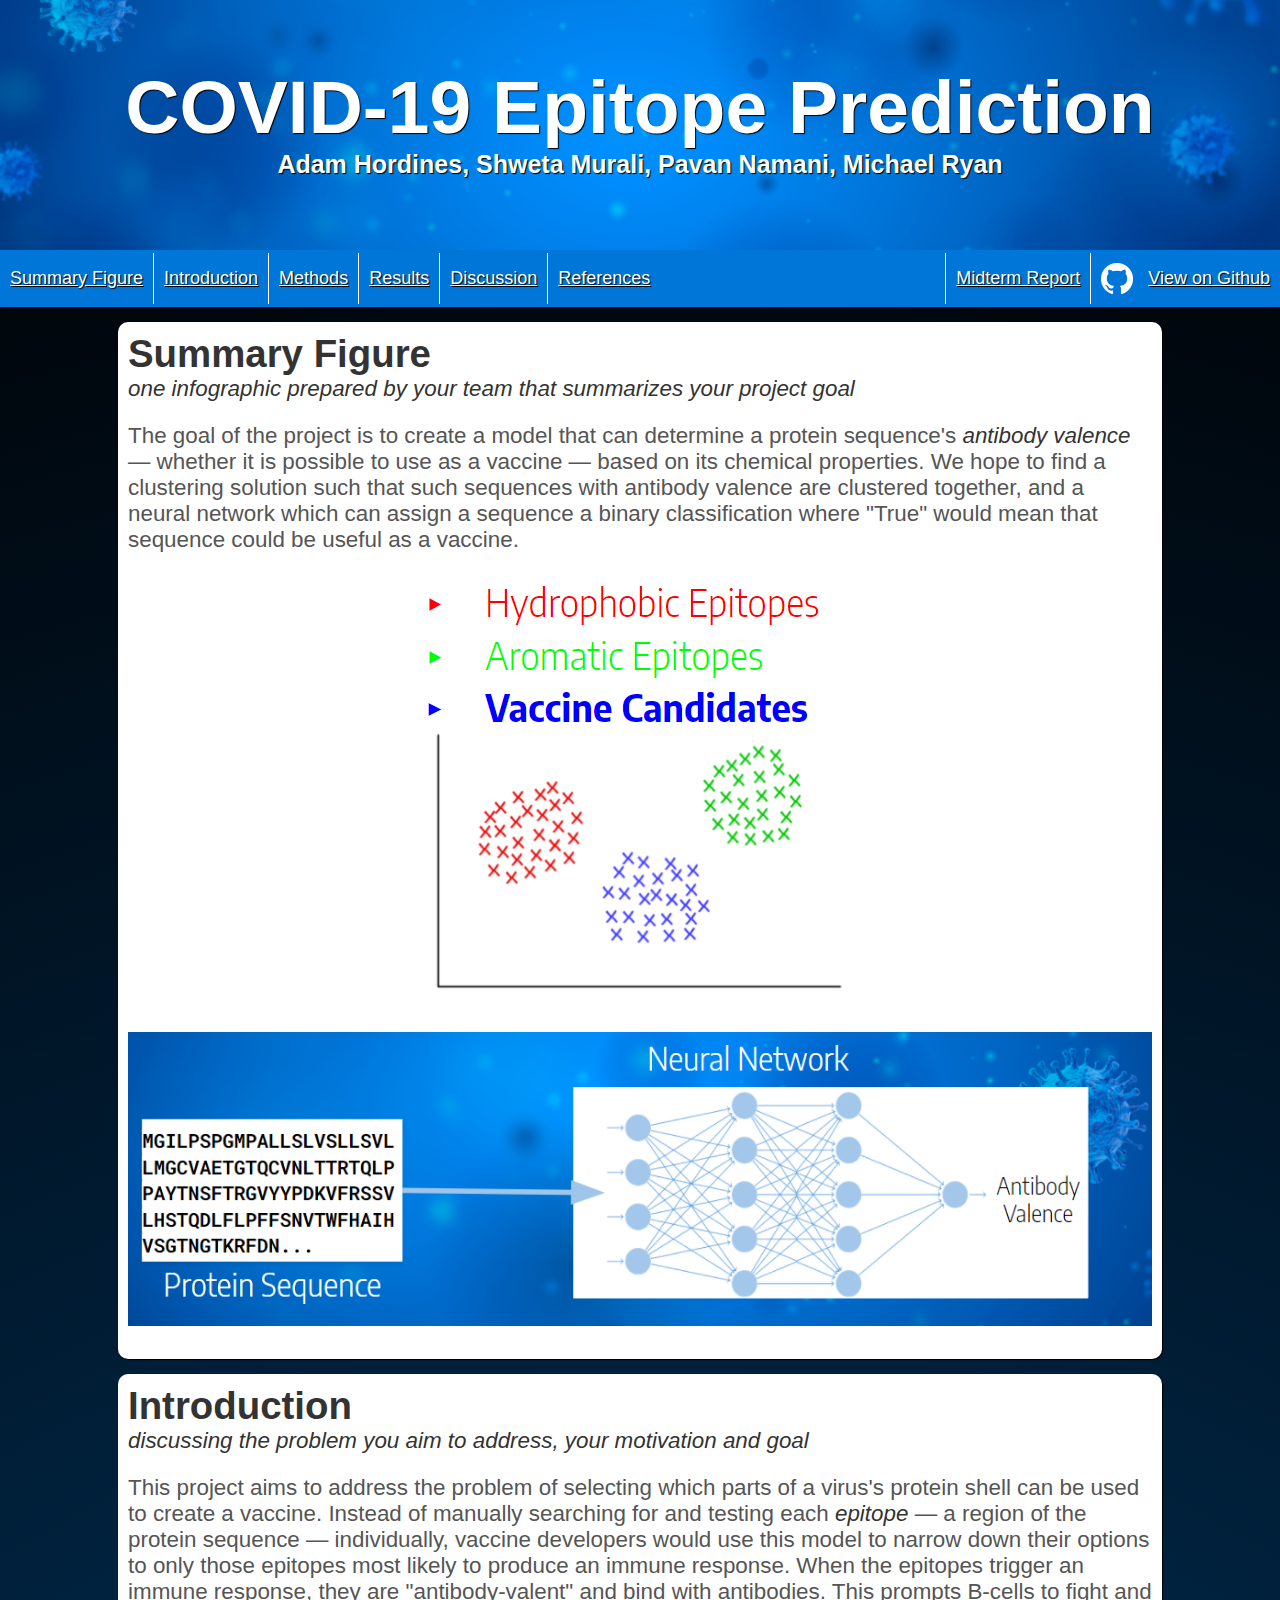
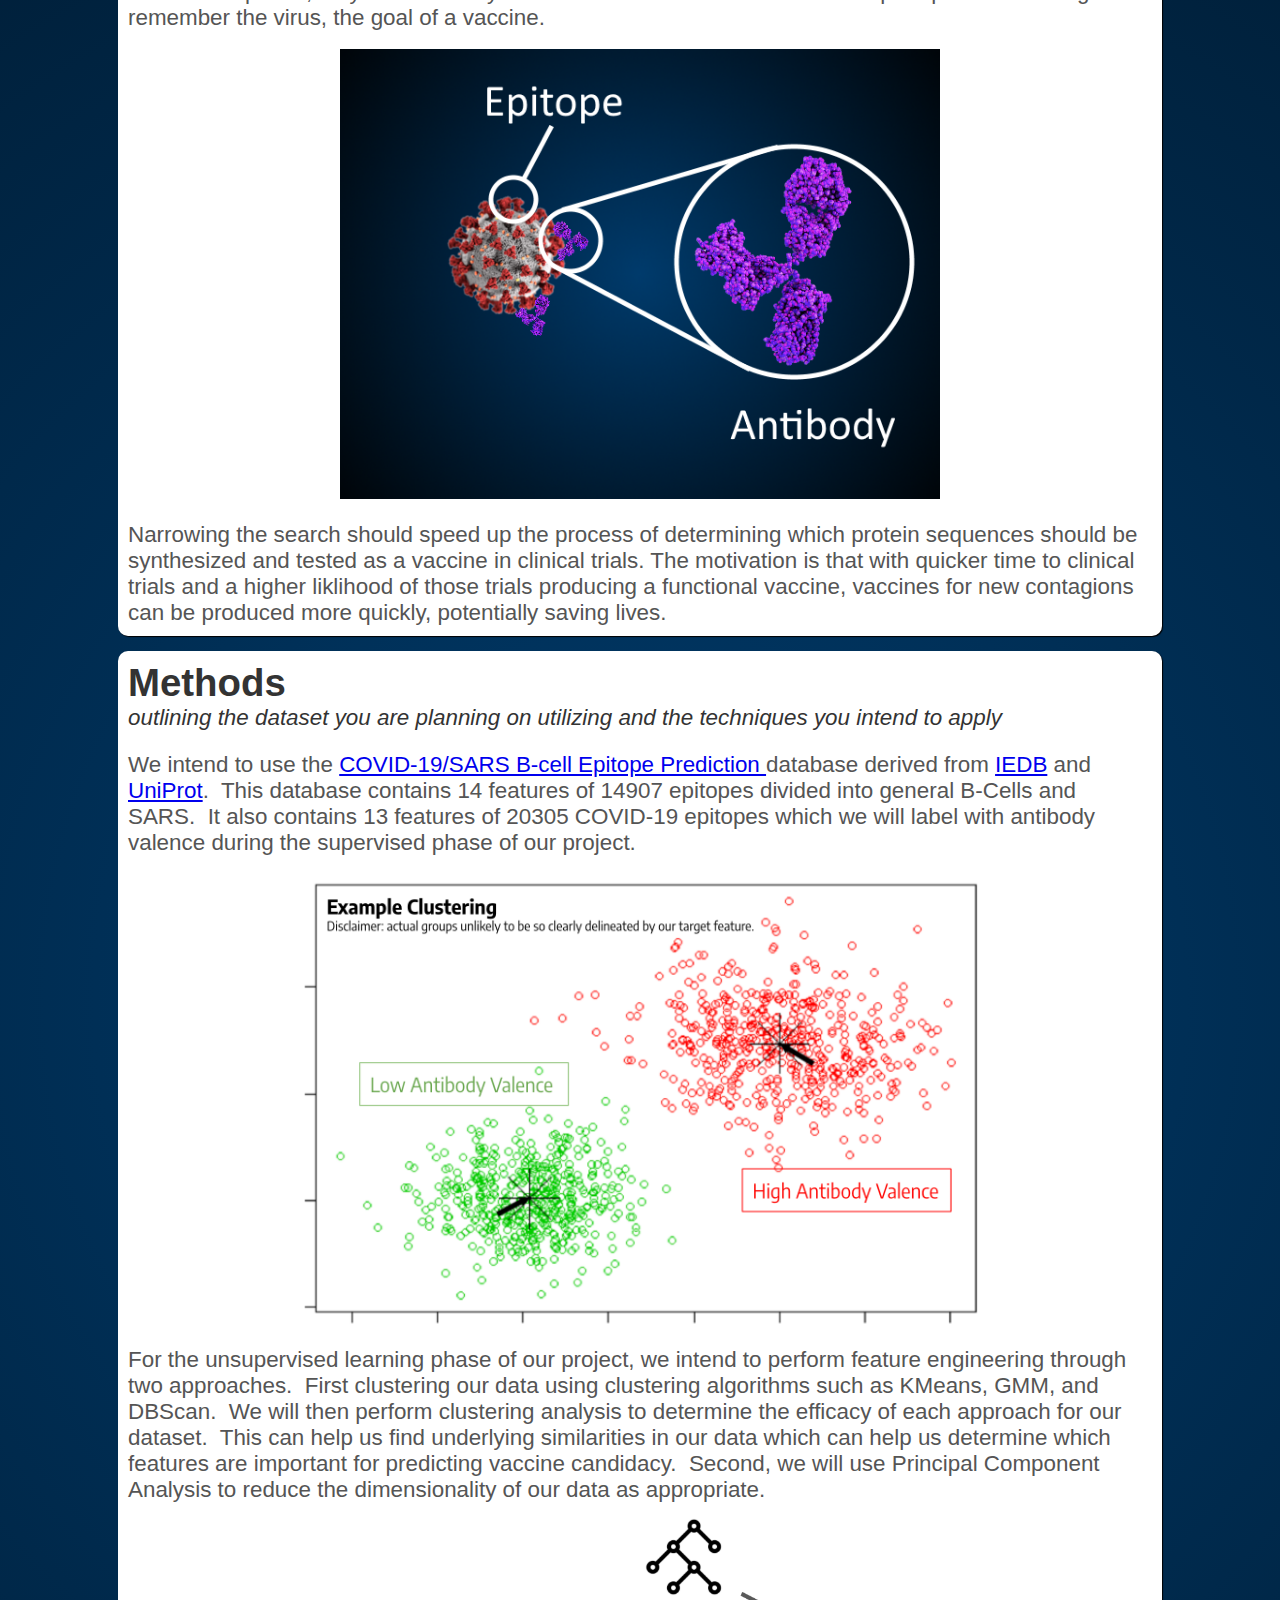
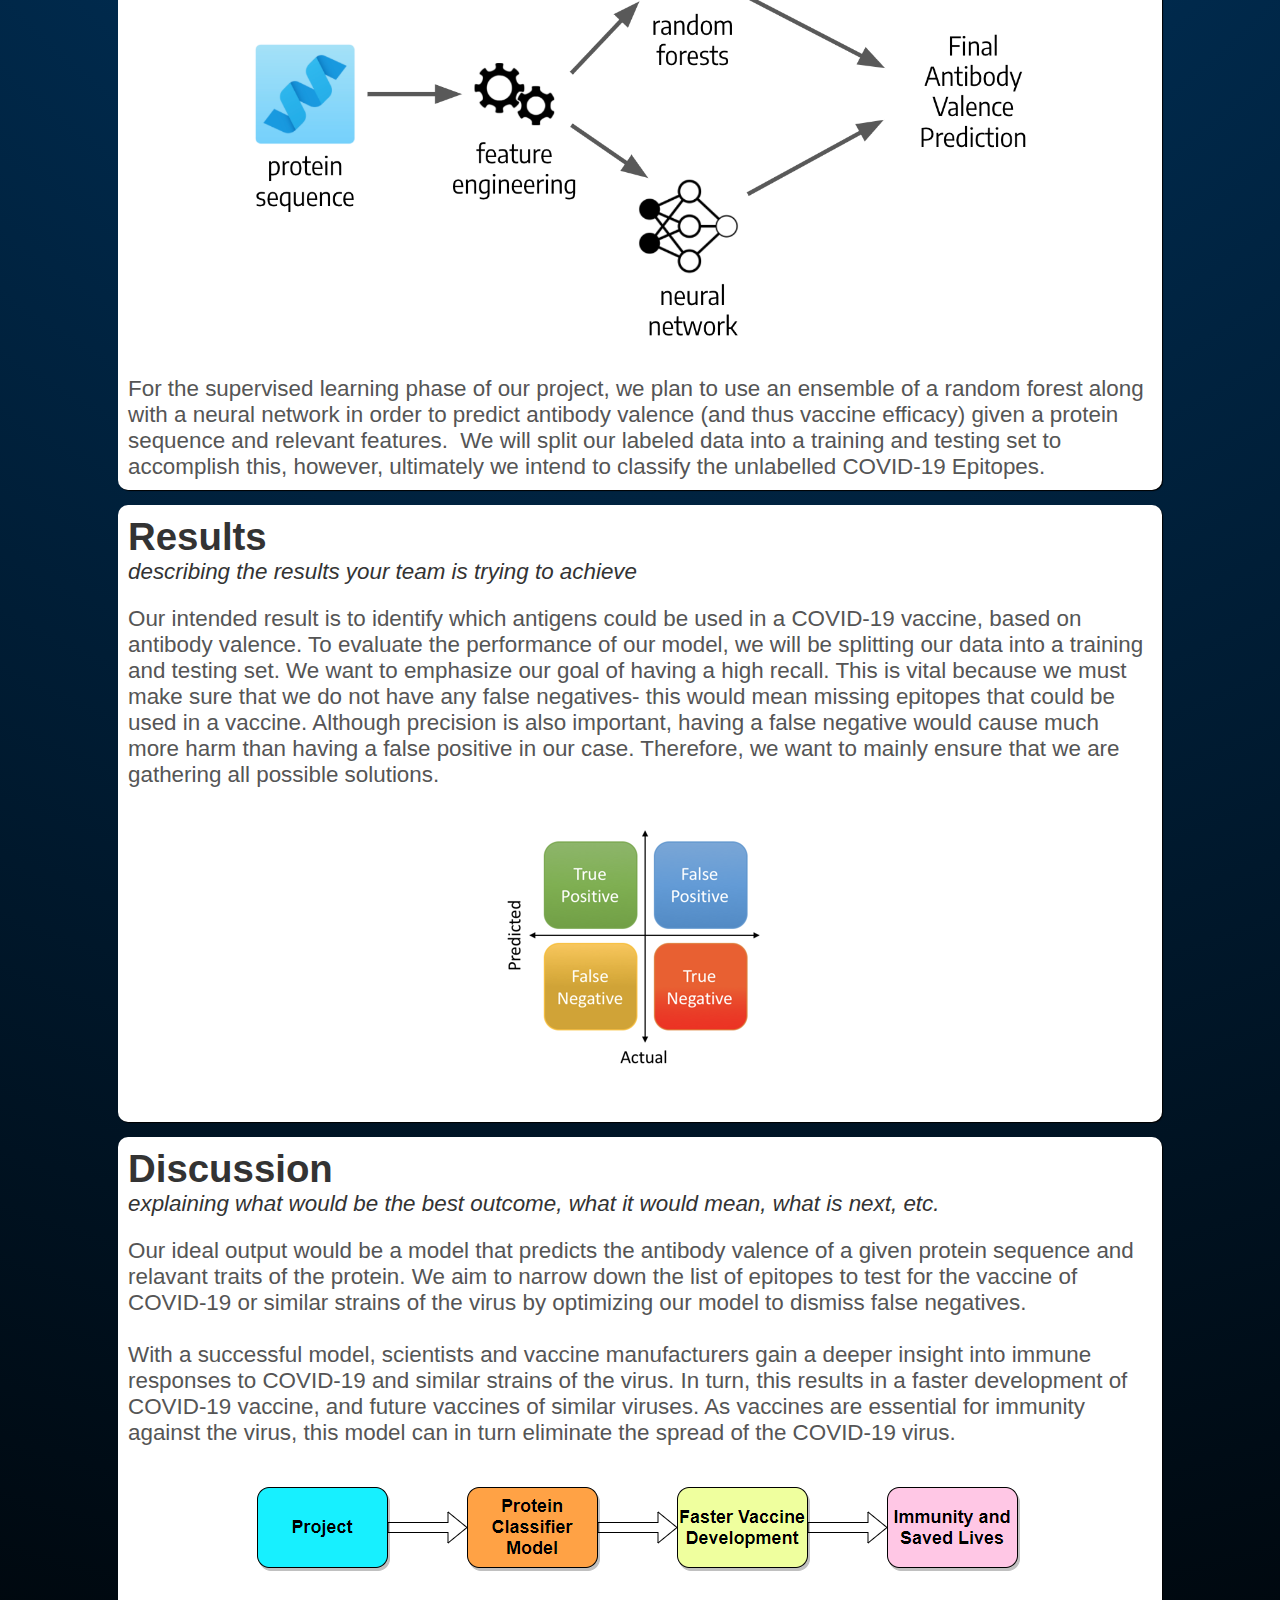
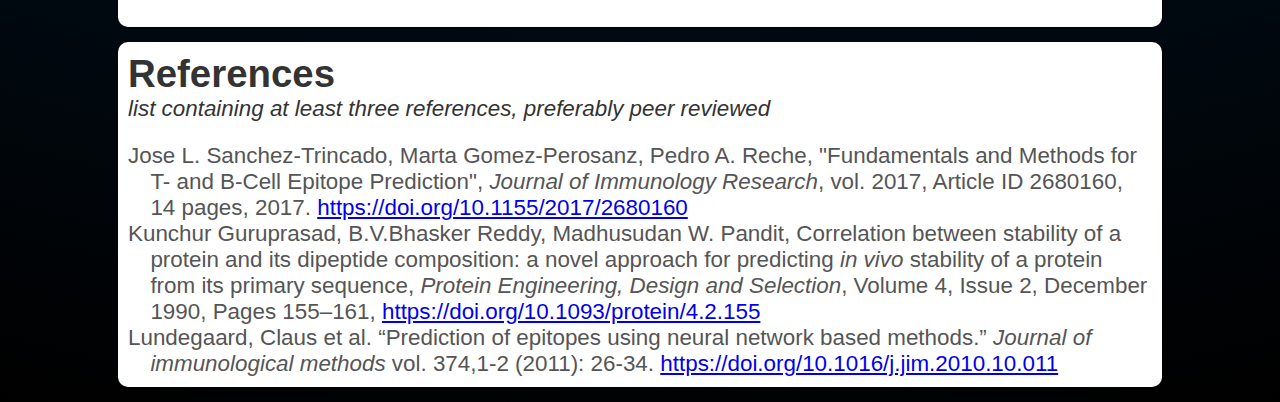
<file: proposal.html>
<!DOCTYPE html>
<html lang="en">
	<head>
		<meta charset="UTF-8" />
		<meta name="viewport" content="width=device-width, initial-scale=1.0" />
		<title>COVID-19 Epitope Prediction</title>
		<link rel="stylesheet" type="text/css" href="style.css" />
		<link rel="icon" href="assets/favicon.png" />
	</head>

	<body>
		<header>
			<div class="banner">
				<div class="title">
					<h1>COVID-19&nbsp;Epitope&nbsp;Prediction</h1>
					<h3>Adam Hordines, Shweta Murali, Pavan Namani, Michael Ryan</h3>
				</div>
			</div>
			<nav>
				<ul>
					<li>
						<a href="#summary">
							<p>Summary Figure</p>
						</a>
					</li>
					<li>
						<a href="#introduction">
							<p>Introduction</p>
						</a>
					</li>
					<li>
						<a href="#methods">
							<p>Methods</p>
						</a>
					</li>
					<li>
						<a href="#results">
							<p>Results</p>
						</a>
					</li>
					<li>
						<a href="#discussion">
							<p>Discussion</p>
						</a>
					</li>
					<li>
						<a href="#references">
							<p>References</p>
						</a>
					</li>
					<li style="float: right">
						<a href="https://github.com/shwetamurali/cs4641">
							<img src="assets/GitHub-Mark-Light-32px.png" />
							<p>View on Github</p>
						</a>
					</li>
					<li style="float: right">
						<a href="/">
							<p>Midterm Report</p>
						</a>
					</li>
				</ul>
			</nav>
		</header>
		<main>
			<section id="summary">
				<h2>Summary Figure</h2>
				<p>
					<i>
						one infographic prepared by your team that summarizes your project
						goal
					</i>
				</p>
				<br />
				<p>
					The goal of the project is to create a model that can determine a
					protein sequence's <i>antibody valence</i> &mdash; whether it is
					possible to use as a vaccine &mdash; based on its chemical properties.
					We hope to find a clustering solution such that such sequences with
					antibody valence are clustered together, and a neural network which
					can assign a sequence a binary classification where "True" would mean
					that sequence could be useful as a vaccine.
				</p>
				<img src="assets/proposal/clustering_idea.png" />
				<img src="assets/proposal/nn_idea.png" />
			</section>
			<section id="introduction">
				<h2>Introduction</h2>
				<p>
					<i>
						discussing the problem you aim to address, your motivation and goal
					</i>
				</p>
				<br />
				<p>
					This project aims to address the problem of selecting which parts of a
					virus's protein shell can be used to create a vaccine. Instead of
					manually searching for and testing each <i>epitope</i> &mdash; a
					region of the protein sequence &mdash; individually, vaccine
					developers would use this model to narrow down their options to only
					those epitopes most likely to produce an immune response. When the
					epitopes trigger an immune response, they are "antibody-valent" and
					bind with antibodies. This prompts B-cells to fight and remember the
					virus, the goal of a vaccine.
				</p>
				<img src="assets/proposal/epitope_antibody.png" />
				<p>
					Narrowing the search should speed up the process of determining which
					protein sequences should be synthesized and tested as a vaccine in
					clinical trials. The motivation is that with quicker time to clinical
					trials and a higher liklihood of those trials producing a functional
					vaccine, vaccines for new contagions can be produced more quickly,
					potentially saving lives.
				</p>
			</section>
			<section id="methods">
				<h2>Methods</h2>
				<p>
					<i>
						outlining the dataset you are planning on utilizing and the
						techniques you intend to apply
					</i>
				</p>
				<br />
				<p>
					We intend to use the
					<a href="https://www.kaggle.com/futurecorporation/epitope-prediction">
						COVID-19/SARS B-cell Epitope Prediction
					</a>
					database derived from <a href="https://www.iedb.org/">IEDB</a> and
					<a href="https://www.uniprot.org/">UniProt</a>.&nbsp This database
					contains 14 features of 14907 epitopes divided into general B-Cells
					and SARS.&nbsp It also contains 13 features of 20305 COVID-19 epitopes
					which we will label with antibody valence during the supervised phase
					of our project.
				</p>
				<img src="assets/proposal/clustering_example.png" />
				<p>
					For the unsupervised learning phase of our project, we intend to
					perform feature engineering through two approaches.&nbsp First
					clustering our data using clustering algorithms such as KMeans, GMM,
					and DBScan.&nbsp We will then perform clustering analysis to determine
					the efficacy of each approach for our dataset.&nbsp This can help us
					find underlying similarities in our data which can help us determine
					which features are important for predicting vaccine candidacy.&nbsp
					Second, we will use Principal Component Analysis to reduce the
					dimensionality of our data as appropriate.
				</p>
				<img src="assets/proposal/supervised_example.png" />
				<p>
					For the supervised learning phase of our project, we plan to use an
					ensemble of a random forest along with a neural network in order to
					predict antibody valence (and thus vaccine efficacy) given a protein
					sequence and relevant features.&nbsp We will split our labeled data
					into a training and testing set to accomplish this, however,
					ultimately we intend to classify the unlabelled COVID-19 Epitopes.
				</p>
			</section>
			<section id="results">
				<h2>Results</h2>
				<p>
					<i> describing the results your team is trying to achieve </i>
				</p>
				<br />
				<p>
					Our intended result is to identify which antigens could be used in a
					COVID-19 vaccine, based on antibody valence. To evaluate the
					performance of our model, we will be splitting our data into a
					training and testing set. We want to emphasize our goal of having a
					high recall. This is vital because we must make sure that we do not
					have any false negatives- this would mean missing epitopes that could
					be used in a vaccine. Although precision is also important, having a
					false negative would cause much more harm than having a false positive
					in our case. Therefore, we want to mainly ensure that we are gathering
					all possible solutions.
				</p>
				<img src="assets/proposal/results_chart.png" />
			</section>
			<section id="discussion">
				<h2>Discussion</h2>
				<p>
					<i>
						explaining what would be the best outcome, what it would mean, what
						is next, etc.
					</i>
				</p>
				<br />
				<p>
					Our ideal output would be a model that predicts the antibody valence
					of a given protein sequence and relavant traits of the protein. We aim
					to narrow down the list of epitopes to test for the vaccine of
					COVID-19 or similar strains of the virus by optimizing our model to
					dismiss false negatives.
					<br />
					<br />
					With a successful model, scientists and vaccine manufacturers gain a
					deeper insight into immune responses to COVID-19 and similar strains
					of the virus. In turn, this results in a faster development of
					COVID-19 vaccine, and future vaccines of similar viruses. As vaccines
					are essential for immunity against the virus, this model can in turn
					eliminate the spread of the COVID-19 virus.
				</p>
				<img src="assets/proposal/discussionInfographic.png" />
			</section>
			<section id="references">
				<h2>References</h2>
				<p>
					<i>
						list containing at least three references, preferably peer reviewed
					</i>
				</p>
				<br />
				<p>
					Jose L. Sanchez-Trincado, Marta Gomez-Perosanz, Pedro A. Reche,
					"Fundamentals and Methods for T- and B-Cell Epitope Prediction",
					<em>Journal of Immunology Research</em>, vol. 2017, Article ID
					2680160, 14 pages, 2017.
					<a href="https://doi.org/10.1155/2017/2680160">
						https://doi.org/10.1155/2017/2680160
					</a>
				</p>
				<p>
					Kunchur Guruprasad, B.V.Bhasker Reddy, Madhusudan W. Pandit,
					Correlation between stability of a protein and its dipeptide
					composition: a novel approach for predicting
					<em>in vivo</em> stability of a protein from its primary sequence,
					<em>Protein Engineering, Design and Selection</em>, Volume 4, Issue 2,
					December 1990, Pages 155–161,
					<a href="https://doi.org/10.1093/protein/4.2.155">
						https://doi.org/10.1093/protein/4.2.155
					</a>
				</p>
				<p>
					Lundegaard, Claus et al. “Prediction of epitopes using neural network
					based methods.”
					<em>Journal of immunological methods</em> vol. 374,1-2 (2011): 26-34.
					<a href="https://doi.org/10.1016/j.jim.2010.10.011">
						https://doi.org/10.1016/j.jim.2010.10.011
					</a>
				</p>
			</section>
		</main>
	</body>
</html>
</file>
<file: style.css>
body {
	background: radial-gradient(
		circle,
		var(--dark-primary) 0%,
		var(--black) 100%
	);
	color: var(--white);

	width: 100%;
	height: 100%;
	margin: 0;
	padding: 0;

	font-size: 18px;
	font-family: "Gill Sans", "Gill Sans MT", Calibri, "Trebuchet MS", sans-serif;
	text-shadow: var(--shadow);

	--white: #fff;
	--gray: #555;
	--dark-gray: #333;
	--black: #000;

	--primary: rgb(0, 118, 216);
	--dark-primary: rgb(0, 59, 108);

	--shadow: 1px 1px 1px var(--black);
}

.banner {
	width: 100%;
	height: 250px;
	position: relative;
	background: url("./assets/banner.png") center var(--primary);
	background-size: cover;
}

.banner h1,
.banner h3 {
	text-align: center;
	margin: 0;
	padding: 0;
	white-space: nowrap;
	overflow-x: hidden;
}

.banner h1 {
	font-size: 75px;
}

.banner h3 {
	font-size: 25px;
}

.title {
	padding: 64px 0;
}

nav ul {
	margin: 0;
	padding: 3px 0;
	background: var(--primary);
	display: inline-block;
	width: 100%;
	font-size: 0; /* Weird spacing between li without this */
}

nav li {
	display: inline-block;
	margin: 0;
}

nav li ~ li {
	border-left: 1px solid var(--white);
}

nav a {
	display: inline-block;
	background-color: var(--primary);
	color: var(--white);
	margin: 0;
	transition-duration: 300ms;
	text-decoration: none;
	font-size: 18px;
}

nav a:hover {
	background-color: var(--dark-primary);
}

nav p {
	margin: 0;
	display: inline-block;
	padding: 15px 10px;
	text-decoration: underline;
}

nav img {
	vertical-align: middle;
	margin-left: 10px;
}

main {
	text-align: center;
	margin: 0;
}

section {
	margin: 15px auto;
	max-width: 80vw;
	background: var(--white);
	padding: 10px;
	border-radius: 10px;
	text-shadow: none;
	box-shadow: var(--shadow);
	color: var(--gray);
}

section h2 {
	margin: 0;
	color: var(--dark-gray);
	font-size: 3vw;
	text-align: left;
}

section h3 {
	margin: 0;
	color: var(--dark-gray);
	font-size: 2vw;
	text-align: left;
}

section p {
	margin: 0;
	font-size: 1.75vw;
	text-align: left;
}

section i {
	color: var(--dark-gray);
}

section img {
	max-height: 50vh;
	max-width: 100%;
	margin: 1em 0;
}

section img ~ img {
	margin: 0 0 1em 0;
}

section ul {
	text-align: left;
}

#references p {
	margin: 0 0 0 1em;
	text-indent: -1em;
}

/*
  These adjustments help the website look better on mobile
*/
@media only screen and (max-width: 600px) {
	.banner {
		height: 72px;
	}

	.banner h1 {
		font-size: 24px;
	}

	.banner h3 {
		font-size: 12px;
	}

	.title {
		padding: 14.5px;
	}

	nav p {
		padding: 5px;
	}

	section {
		max-width: none;
		margin: 15px;
	}

	section h2 {
		font-size: 24px;
	}

	section p {
		font-size: 14px;
	}
}
</file>
